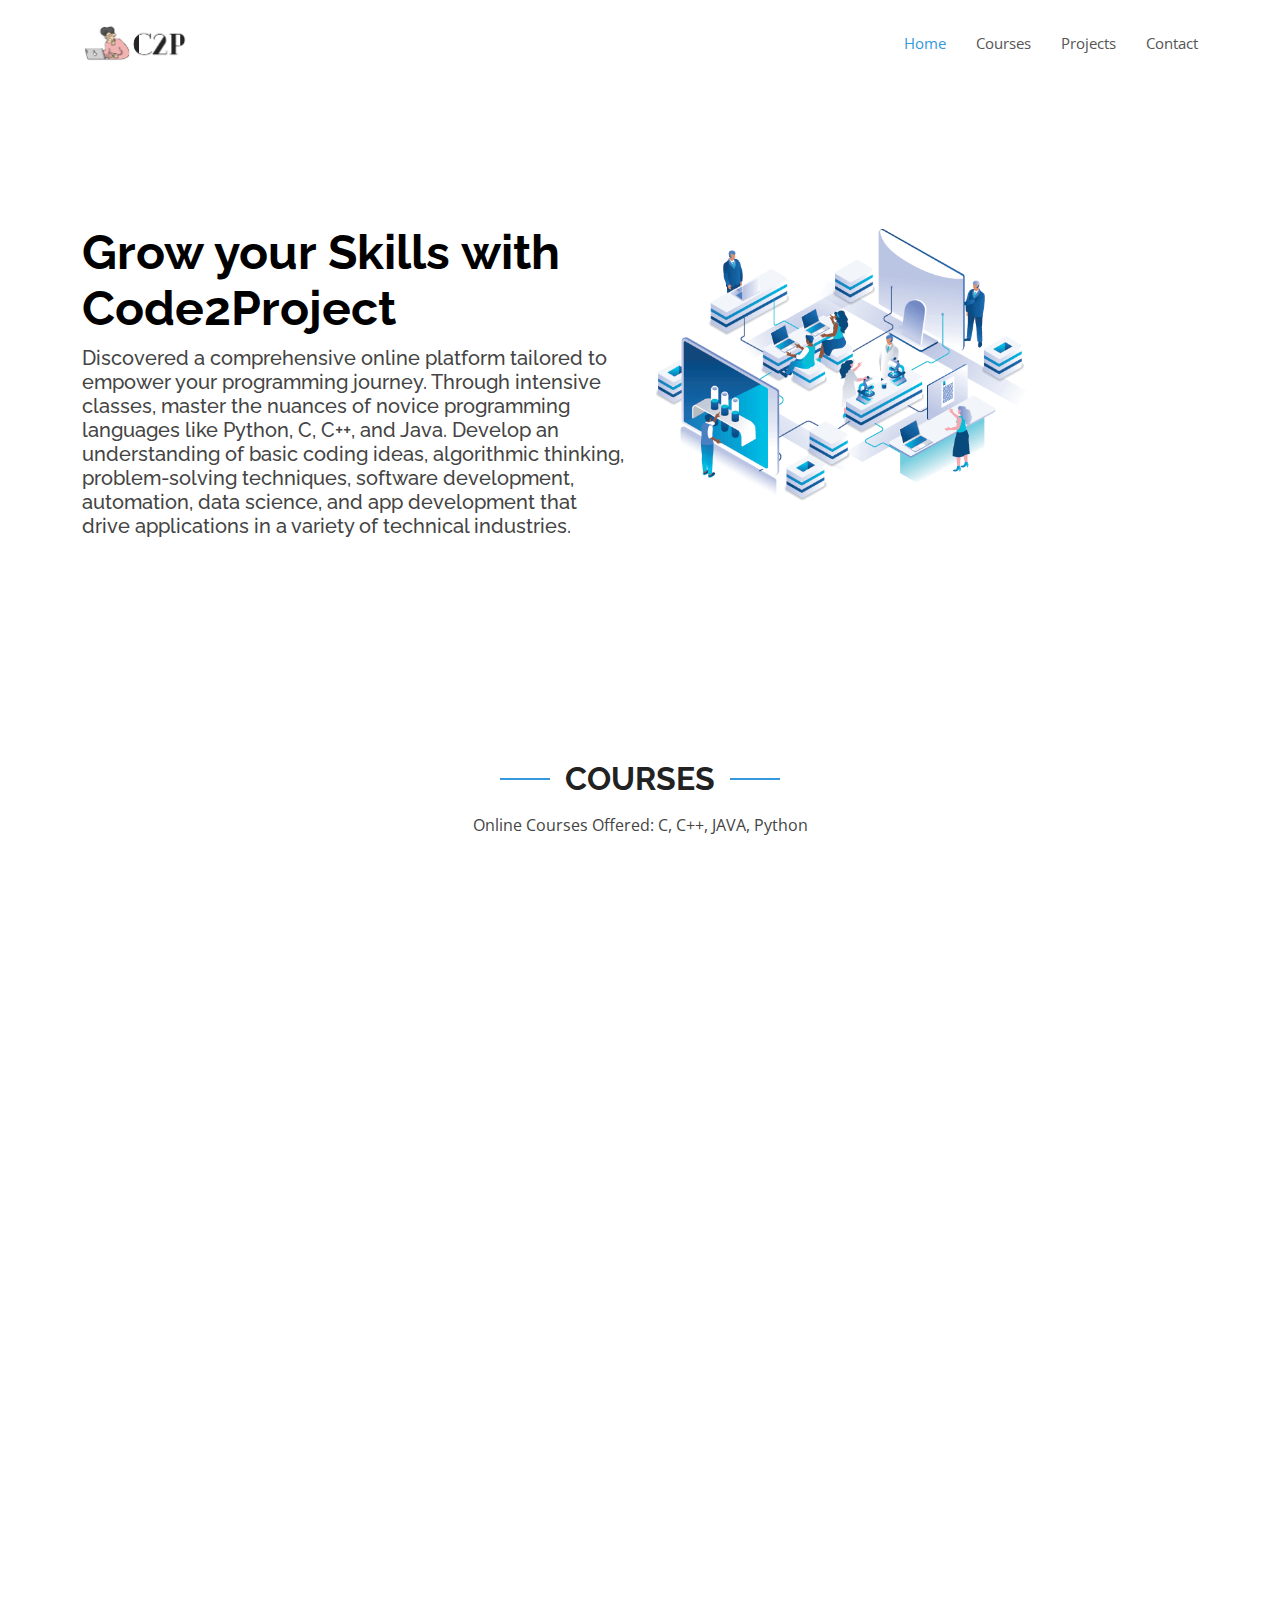
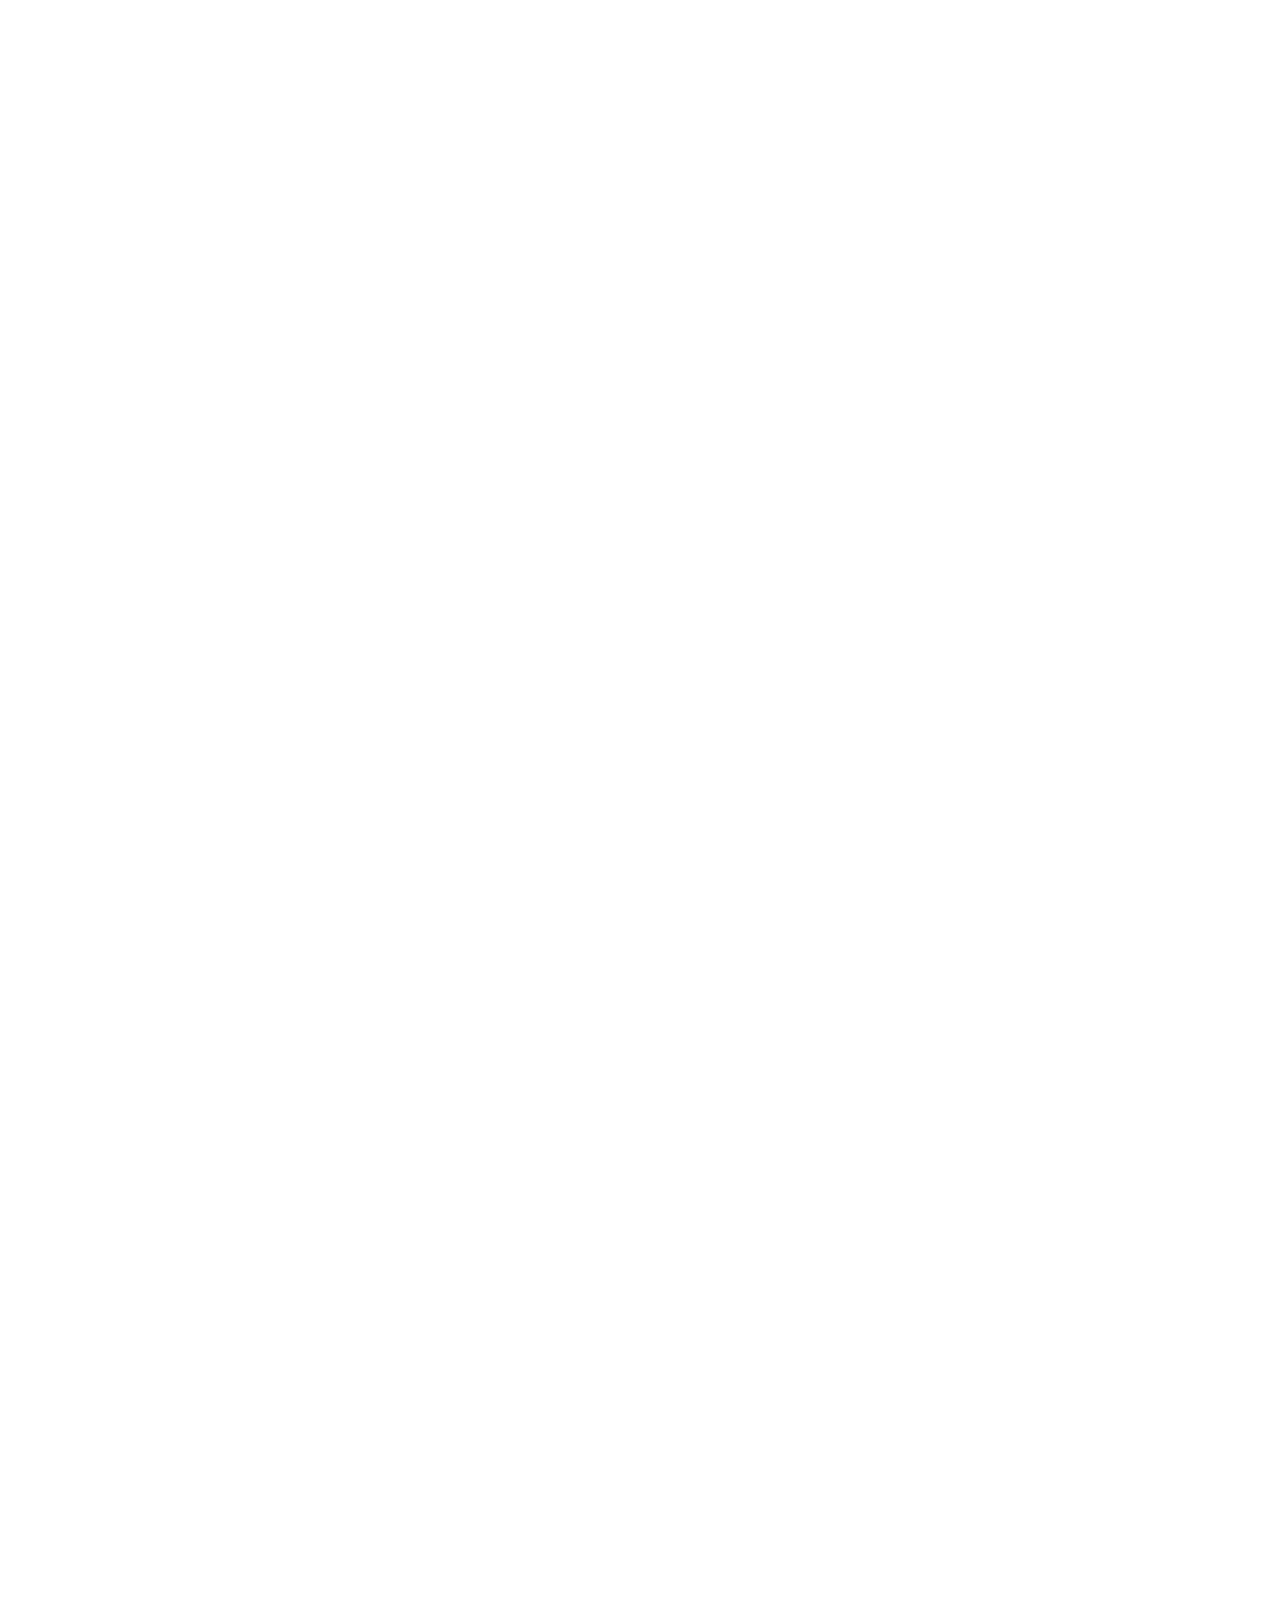
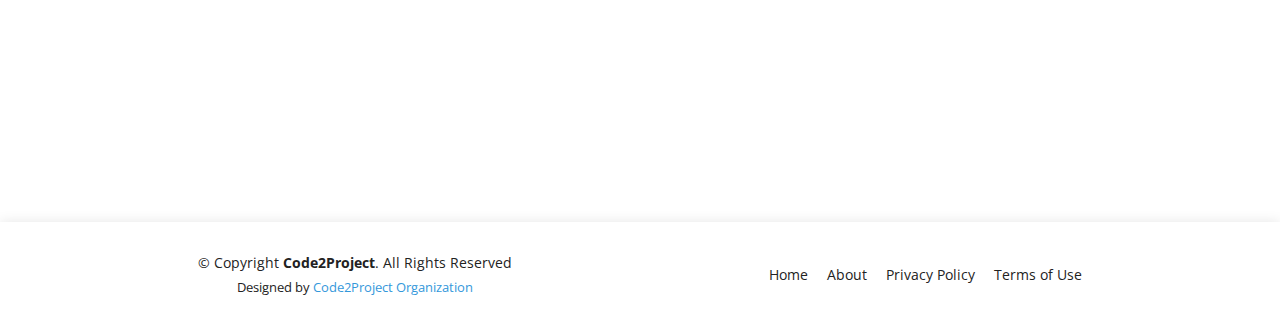
<file: index.html>
<!DOCTYPE html>
<html lang="en">

<head>
    <meta charset="utf-8">
    <meta content="width=device-width, initial-scale=1.0" name="viewport">

    <title>C2P Home</title>
    <meta content="" name="description">
    <meta content="" name="keywords">

    
    <link href="assets/img/fav1.png" rel="icon">
    <link href="assets/img/fav1.png" rel="apple-touch-icon">

    
    <link
        href="https://fonts.googleapis.com/css?family=Open+Sans:300,300i,400,400i,600,600i,700,700i|Raleway:300,300i,400,400i,500,500i,600,600i,700,700i|Poppins:300,300i,400,400i,500,500i,600,600i,700,700i"
        rel="stylesheet">

   
    <link href="assets/vendor/aos/aos.css" rel="stylesheet">
    <link href="assets/vendor/bootstrap/css/bootstrap.min.css" rel="stylesheet">
    <link href="assets/vendor/bootstrap-icons/bootstrap-icons.css" rel="stylesheet">
    <link href="assets/vendor/boxicons/css/boxicons.min.css" rel="stylesheet">
    <link href="assets/vendor/glightbox/css/glightbox.min.css" rel="stylesheet">
    <link href="assets/vendor/remixicon/remixicon.css" rel="stylesheet">
    <link href="assets/vendor/swiper/swiper-bundle.min.css" rel="stylesheet">

    
    <link href="./assets/css/style.css" rel="stylesheet">

    <style>
        .img-fluid {
            height: 280px;
        }

        .imgp {
            height: 40px;
            width: 40px;
            border-radius: 50px;
            margin-left: 20px;
        }

    </style>
</head>

<body>
    
    <header id="header" class="fixed-top d-flex align-items-center">
        <div class="container d-flex align-items-center justify-content-between">

            <div class="logo">
                <img src="./assets/img/logo.png" alt="this is the image">
            </div>

            <nav id="navbar" class="navbar">
                <ul>
                    <li><a class="nav-link scrollto active" href="#hero">Home</a></li>
                    <!-- <li><a class="nav-link scrollto" href="#about">About</a></li> -->
                    <li><a class="nav-link scrollto" href="#services">Courses</a></li>
                    <li><a class="nav-link scrollto " href="#portfolio">Projects</a></li>
                    <!-- <li><a class="nav-link scrollto" href="#faq">FAQs</a></li> -->
                    <li><a class="nav-link scrollto" href="#contact">Contact</a></li>
                    <!-- <li><a class="getstarted scrollto" href="" target="_blank">Sign Up</a></li> -->
                </ul>
                <i class="bi bi-list mobile-nav-toggle"></i>
            </nav><!-- .navbar -->

        </div>
    </header><!-- End Header -->

    
    <section id="hero" class="d-flex align-items-center">

        <div class="container">
            <div class="row">
                <div class="col-lg-6 pt-5 pt-lg-0 order-2 order-lg-1 d-flex flex-column justify-content-center">
                    <h1 data-aos="fade-up">Grow your Skills with Code2Project</h1>
                    <h5 data-aos="fade-up" data-aos-delay="400">Discovered a comprehensive online platform tailored to empower your programming journey. Through intensive classes, master the nuances of novice programming languages like Python, C, C++, and Java. Develop an understanding of basic coding ideas, algorithmic thinking, problem-solving techniques, software development, automation, data science, and app development that drive applications in a variety of technical industries. </h5>
                    <!-- <div data-aos="fade-up" data-aos-delay="800">
                        <a href="#about" class="btn-get-started scrollto">Sign Up</a>
                    </div> -->
                </div>
                <div class="col-lg-6 order-1 order-lg-2 hero-img" data-aos="fade-left" data-aos-delay="200">
                    <img src="assets/img/hero-img.png" class="img-fluid animated" alt="">
                </div>
            </div>
        </div>
    </section>

    <main id="main">
      

        
        <section id="services" class="services">
            <div class="container">

                <div class="section-title" data-aos="fade-up">
                    <h2>Courses</h2>
                    <p>Online Courses Offered:  C, C++, JAVA, Python</p>
                </div>

                
            </div>
        </section>

        
        <section id="more-services" class="more-services">
            <div class="container">

                <div class="row">
                    <div class="col-md-6 d-flex align-items-stretch">
                        <div class="card" style='background-image: url("assets/img/banner4.jpg");' data-aos="fade-up"
                            data-aos-delay="100">
                            <div class="card-body">
                                <h5 class="card-title"><a href="">C Programming</a></h5>
                                <p class="card-text">Explore the fundamentals and power of C programming in this comprehensive course..</p>
                                <div class="read-more"><a href="./Ccourse-details.html"><i class="bi bi-arrow-right"></i> Enroll Here</a></div>
                            </div>
                        </div>
                    </div>
                    <div class="col-md-6 d-flex align-items-stretch mt-4 mt-md-0">
                        <div class="card" style='background-image: url("assets/img/banner3.jpg");' data-aos="fade-up"
                            data-aos-delay="200">
                            <div class="card-body">
                                <h5 class="card-title"><a href="">C++ Programming</a></h5>
                                <p class="card-text">Explore the fundamentals and power of C++ programming in this comprehensive course.</p>
                                <div class="read-more"><a href="./C++-course-details.html"><i class="bi bi-arrow-right"></i> Enroll Here</a></div>
                            </div>
                        </div>

                    </div>
                    <div class="col-md-6 d-flex align-items-stretch mt-4">
                        <div class="card" style='background-image: url("assets/img/banner2.jpg");' data-aos="fade-up"
                            data-aos-delay="100">
                            <div class="card-body">
                                <h5 class="card-title"><a href="">Java Programming</a></h5>
                                <p class="card-text">Explore the fundamentals and power of Java programming in this comprehensive course.</p>
                                <div class="read-more"><a href="./Java-course-details.html"><i class="bi bi-arrow-right"></i> Enroll Here</a></div>
                            </div>
                        </div>
                    </div>
                    <div class="col-md-6 d-flex align-items-stretch mt-4">
                        <div class="card" style='background-image: url("assets/img/banner0.jpg");' data-aos="fade-up"
                            data-aos-delay="200">
                            <div class="card-body">
                                <h5 class="card-title"><a href="">Python Programming</a></h5>
                                <p class="card-text">Explore the fundamentals and power of Python programming in this comprehensive course.</p>
                                <div class="read-more"><a href="./Python-course-details.html"><i class="bi bi-arrow-right"></i> Enroll Here</a></div>
                            </div>
                        </div>
                    </div>
                </div>

            </div>
        </section>



       

        
        <section id="portfolio" class="portfolio">
            <div class="container">

                <div class="section-title" data-aos="fade-up">
                    <h2>Projects</h2>
                    <p>Immerse yourself in hands-on projects that challenge your skills and expand your problem-solving abilities.</p>
                </div>

                <div class="row" data-aos="fade-up" data-aos-delay="200">
                    <div class="col-lg-12 d-flex justify-content-center">
                        <ul id="portfolio-flters">
                            <li data-filter="*" class="filter-active">All</li>
                            <li data-filter=".filter-app">C/C++</li>
                            <li data-filter=".filter-card">Java</li>
                            <li data-filter=".filter-web">Python</li>
                        </ul>
                    </div>
                </div>

                <div class="row portfolio-container" data-aos="fade-up" data-aos-delay="400">

                    <div class="col-lg-4 col-md-6 portfolio-item filter-app">
                        <div class="portfolio-wrap">
                            <img src="assets/img/c++1.jpg" class="img-fluid" alt="">
                            <div class="portfolio-info">
                                <h4>Project 1</h4>
                                <p>Project</p>
                                <div class="portfolio-links">
                                    <a href="assets/img/c++1.jpg" data-gallery="portfolioGallery"
                                        class="portfolio-lightbox" title="Project 1"><i class="bx bx-plus"></i></a>
                                    <a href="./Error_404/Error_404/demo/ufo404/livesoon.html" title="More Details"><i class="bx bx-link"></i></a>
                                </div>
                            </div>
                        </div>
                    </div>

                    <div class="col-lg-4 col-md-6 portfolio-item filter-web">
                        <div class="portfolio-wrap">
                            <img src="assets/img/python1.jpg" class="img-fluid" alt="">
                            <div class="portfolio-info">
                                <h4>Project 3</h4>
                                <p>Project</p>
                                <div class="portfolio-links">
                                    <a href="assets/img/python1.jpg" data-gallery="portfolioGallery"
                                        class="portfolio-lightbox" title="Project 3"><i class="bx bx-plus"></i></a>
                                    <a href="./Error_404/Error_404/demo/ufo404/livesoon.html" title="More Details"><i class="bx bx-link"></i></a>
                                </div>
                            </div>
                        </div>
                    </div>

                    <div class="col-lg-4 col-md-6 portfolio-item filter-app">
                        <div class="portfolio-wrap">
                            <img src="assets/img/c++2.jpg" class="img-fluid" alt="">
                            <div class="portfolio-info">
                                <h4>Project 2</h4>
                                <p>Project</p>
                                <div class="portfolio-links">
                                    <a href="assets/img/c++2.jpg" data-gallery="portfolioGallery"
                                        class="portfolio-lightbox" title="Project 2"><i class="bx bx-plus"></i></a>
                                    <a href="./Error_404/Error_404/demo/ufo404/livesoon.html" title="More Details"><i class="bx bx-link"></i></a>
                                </div>
                            </div>
                        </div>
                    </div>

                    <div class="col-lg-4 col-md-6 portfolio-item filter-card">
                        <div class="portfolio-wrap">
                            <img src="assets/img/java1.jpg" class="img-fluid" alt="">
                            <div class="portfolio-info">
                                <h4>Project 2</h4>
                                <p>Project</p>
                                <div class="portfolio-links">
                                    <a href="assets/img/java1.jpg" data-gallery="portfolioGallery"
                                        class="portfolio-lightbox" title="Project 2"><i class="bx bx-plus"></i></a>
                                    <a href="./Error_404/Error_404/demo/ufo404/livesoon.html" title="More Details"><i class="bx bx-link"></i></a>
                                </div>
                            </div>
                        </div>
                    </div>

                    <div class="col-lg-4 col-md-6 portfolio-item filter-web">
                        <div class="portfolio-wrap">
                            <img src="assets/img/python2.jpg" class="img-fluid" alt="">
                            <div class="portfolio-info">
                                <h4>Project 2</h4>
                                <p>Project</p>
                                <div class="portfolio-links">
                                    <a href="assets/img/python2.jpg" data-gallery="portfolioGallery"
                                        class="portfolio-lightbox" title="Project 2"><i class="bx bx-plus"></i></a>
                                    <a href="./Error_404/Error_404/demo/ufo404/livesoon.html" title="More Details"><i class="bx bx-link"></i></a>
                                </div>
                            </div>
                        </div>
                    </div>

                    <div class="col-lg-4 col-md-6 portfolio-item filter-app">
                        <div class="portfolio-wrap">
                            <img src="assets/img/c++3.jpg" class="img-fluid" alt="">
                            <div class="portfolio-info">
                                <h4>Project 3</h4>
                                <p>Project</p>
                                <div class="portfolio-links">
                                    <a href="assets/img/c++3.jpg" data-gallery="portfolioGallery"
                                        class="portfolio-lightbox" title="Project 3"><i class="bx bx-plus"></i></a>
                                    <a href="./Error_404/Error_404/demo/ufo404/livesoon.html" title="More Details"><i class="bx bx-link"></i></a>
                                </div>
                            </div>
                        </div>
                    </div>

                    <div class="col-lg-4 col-md-6 portfolio-item filter-card">
                        <div class="portfolio-wrap">
                            <img src="assets/img/java2.jpg" class="img-fluid" alt="">
                            <div class="portfolio-info">
                                <h4>Project 1</h4>
                                <p>Project</p>
                                <div class="portfolio-links">
                                    <a href="assets/img/java2.jpg" data-gallery="portfolioGallery"
                                        class="portfolio-lightbox" title="Project 1"><i class="bx bx-plus"></i></a>
                                    <a href="./Error_404/Error_404/demo/ufo404/livesoon.html" title="More Details"><i class="bx bx-link"></i></a>
                                </div>
                            </div>
                        </div>
                    </div>

                    <div class="col-lg-4 col-md-6 portfolio-item filter-card">
                        <div class="portfolio-wrap">
                            <img src="assets/img/java3.jpg" class="img-fluid" alt="">
                            <div class="portfolio-info">
                                <h4>Project 3</h4>
                                <p>Project</p>
                                <div class="portfolio-links">
                                    <a href="assets/img/java3.jpg" data-gallery="portfolioGallery"
                                        class="portfolio-lightbox" title="Project 3"><i class="bx bx-plus"></i></a>
                                    <a href="./Error_404/Error_404/demo/ufo404/livesoon.html" title="More Details"><i class="bx bx-link"></i></a>
                                </div>
                            </div>
                        </div>
                    </div>

                    <div class="col-lg-4 col-md-6 portfolio-item filter-web">
                        <div class="portfolio-wrap">
                            <img src="assets/img/python3.jpg" class="img-fluid" alt="">
                            <div class="portfolio-info">
                                <h4>Project 3</h4>
                                <p>Project</p>
                                <div class="portfolio-links">
                                    <a href="assets/img/python3.jpg" data-gallery="portfolioGallery"
                                        class="portfolio-lightbox" title="Project 3"><i class="bx bx-plus"></i></a>
                                    <a href="./Error_404/Error_404/demo/ufo404/livesoon.html" title="More Details"><i class="bx bx-link"></i></a>
                                </div>
                            </div>
                        </div>
                    </div>

                </div>

            </div>
        </section>

       
       

        
        <section id="contact" class="contact">
            <div class="container">

                <div class="section-title" data-aos="fade-up">
                    <h2>Contact Us</h2>
                </div>

                <div class="row">

                    <div class="col-lg-4 col-md-6" data-aos="fade-up" data-aos-delay="100">
                        <div class="contact-about">
                            <img src="./assets/img/logo.png" alt="this is the image">
                            <p>For any inquiries or assistance, feel free to get in touch with us at Code2Project. Our dedicated support team is here to help you with any questions you might have about courses, coding, projects, or programming-related matters. Contact us through the provided channels.</p>
                            <div class="social-links">
                                <a href="#" class="twitter"><i class="bi bi-twitter"></i></a>
                                <a href="https://www.facebook.com/profile.php?id=61550345951529&mibextid=ZbWKwL" target = "_blank" class="facebook"><i class="bi bi-facebook"></i></a>
                                <a href="https://www.instagram.com/code2project/" target = "_blank" class="instagram"><i class="bi bi-instagram"></i></a>
                                <a href="#" class="linkedin"><i class="bi bi-linkedin"></i></a>
                            </div>
                        </div>
                    </div>

                    <div class="col-lg-3 col-md-6 mt-4 mt-md-0" data-aos="fade-up" data-aos-delay="200">
                        <div class="info">
                            <div>
                                <i class="ri-map-pin-line"></i>
                                <p>Kolkata<br>West Bengal, IN 700156</p>
                            </div>

                            <div>
                                <i class="ri-mail-send-line"></i>
                                <p>code2project2023@gmail.com</p>
                            </div>

                            <div>
                                <i class="ri-phone-line"></i>
                                <p>+91-6289087403</p>
                            </div>

                        </div>
                    </div>

                    <div class="col-lg-5 col-md-12" data-aos="fade-up" data-aos-delay="300">
                        <!-- <div  class="text-center"><a href="" target="_blank"><button>Send Message</button></a></div> -->
                        <iframe src="https://docs.google.com/forms/d/e/1FAIpQLScld76VQ5oKRukOnuzfOMSdIkS1riZ9gu9c0v0yeeOqp9YhuA/viewform?embedded=true" width="550" height="300" frameborder="0" marginheight="0" marginwidth="0">Loading…</iframe>
                        
                    </div>

                </div>

            </div>
        </section>

    </main><!-- End #main -->

    <!-- ======= Footer ======= -->
    <footer id="footer">
        <div class="container">
            <div class="row d-flex align-items-center">
                <div class="col-lg-6 text-lg-left text-center">
                    <div class="copyright">
                        &copy; Copyright <strong>Code2Project</strong>. All Rights Reserved
                    </div>
                    <div class="credits">
                        Designed by <a href="">Code2Project Organization</a>
                    </div>
                </div>
                <div class="col-lg-6">
                    <nav class="footer-links text-lg-right text-center pt-2 pt-lg-0">
                        <a href="#intro" class="scrollto">Home</a>
                        <a href="#about" class="scrollto">About</a>
                        <a href="#">Privacy Policy</a>
                        <a href="#">Terms of Use</a>
                    </nav>
                </div>
            </div>
        </div>
    </footer><!-- End Footer -->

    <a href="#" class="back-to-top d-flex align-items-center justify-content-center"><i
            class="bi bi-arrow-up-short"></i></a>

    <!-- Vendor JS Files -->
    <script src="assets/vendor/purecounter/purecounter_vanilla.js"></script>
    <script src="assets/vendor/aos/aos.js"></script>
    <script src="assets/vendor/bootstrap/js/bootstrap.bundle.min.js"></script>
    <script src="assets/vendor/glightbox/js/glightbox.min.js"></script>
    <script src="assets/vendor/isotope-layout/isotope.pkgd.min.js"></script>
    <script src="assets/vendor/swiper/swiper-bundle.min.js"></script>
    <script src="assets/vendor/php-email-form/validate.js"></script>

    <!-- Template Main JS File -->
    <script src="assets/js/main.js"></script>

</body>

</html>
</file>
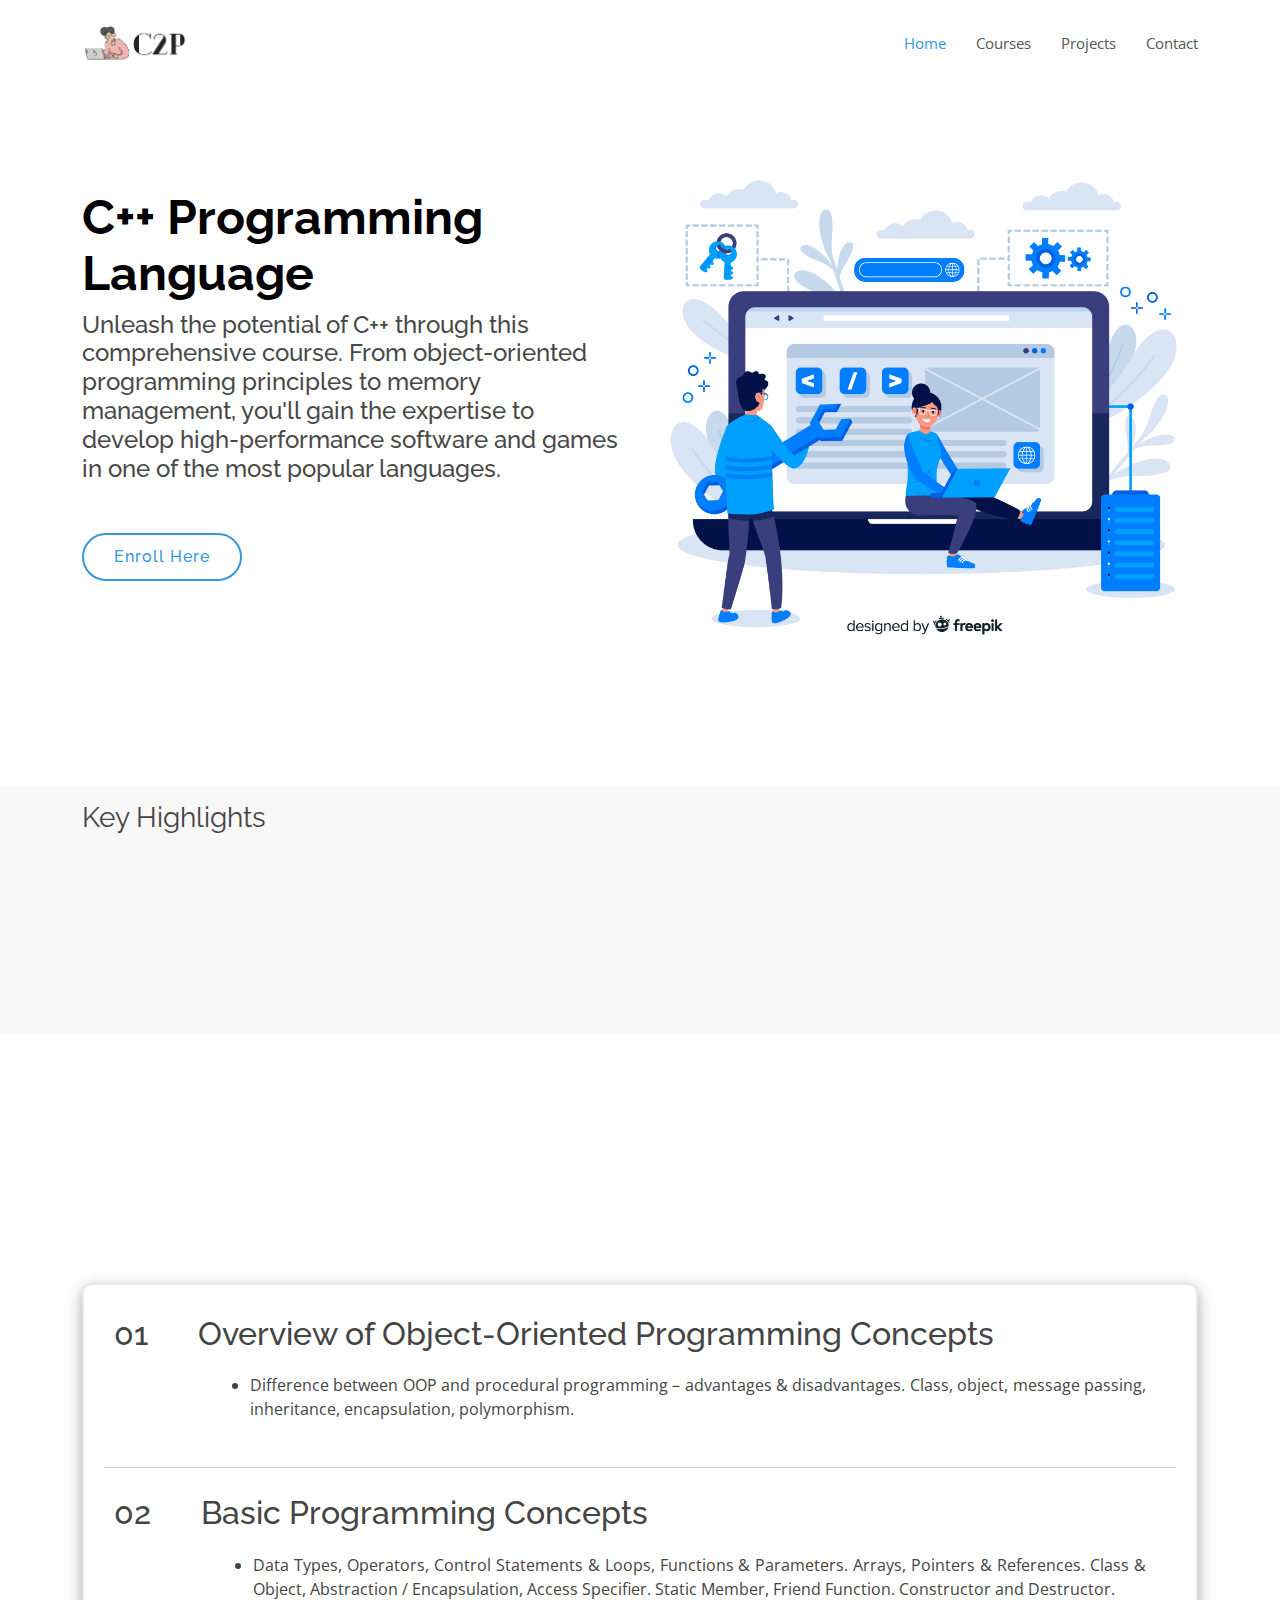
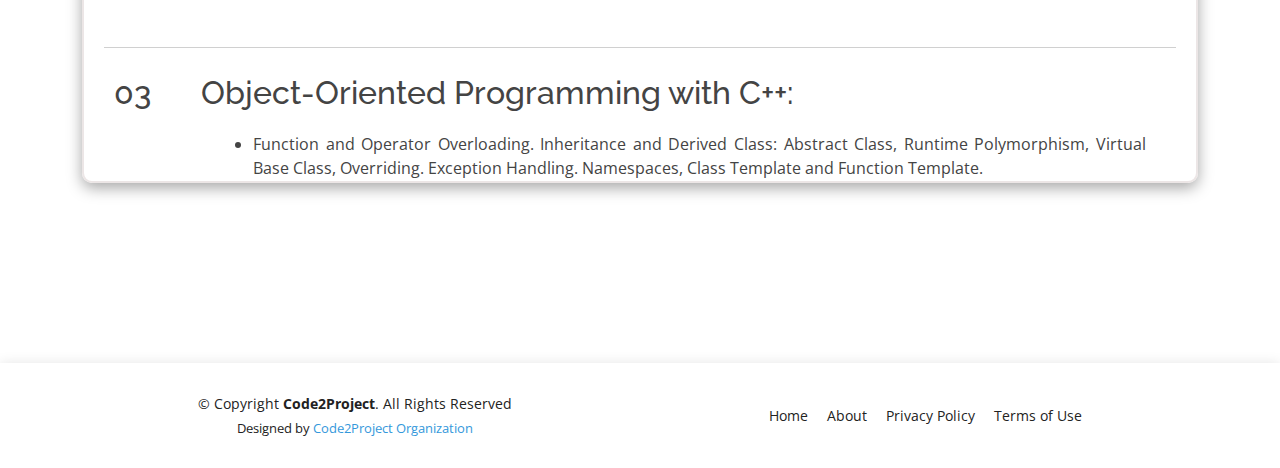
<file: C++-course-details.html>
<!DOCTYPE html>
<html lang="en">

<head>
  <meta charset="utf-8">
  <meta content="width=device-width, initial-scale=1.0" name="viewport">

  <title>C2P C++ Course</title>
  <meta content="" name="description">
  <meta content="" name="keywords">

  <!-- Favicons -->
  <link href="assets/img/fav1.png" rel="icon">
  <link href="assets/img/fav1.png" rel="apple-touch-icon">

  <!-- Google Fonts -->
  <link
    href="https://fonts.googleapis.com/css?family=Open+Sans:300,300i,400,400i,600,600i,700,700i|Raleway:300,300i,400,400i,500,500i,600,600i,700,700i|Poppins:300,300i,400,400i,500,500i,600,600i,700,700i"
    rel="stylesheet">

  <!-- Vendor CSS Files -->
  <link href="assets/vendor/aos/aos.css" rel="stylesheet">
  <link href="assets/vendor/bootstrap/css/bootstrap.min.css" rel="stylesheet">
  <link href="assets/vendor/bootstrap-icons/bootstrap-icons.css" rel="stylesheet">
  <link href="assets/vendor/boxicons/css/boxicons.min.css" rel="stylesheet">
  <link href="assets/vendor/glightbox/css/glightbox.min.css" rel="stylesheet">
  <link href="assets/vendor/remixicon/remixicon.css" rel="stylesheet">
  <link href="assets/vendor/swiper/swiper-bundle.min.css" rel="stylesheet">

  <!-- Template Main CSS File -->
  <link href="assets/css/style.css" rel="stylesheet">
  <link href="assets/css/course.css" rel="stylesheet">
</head>

<body>

  <!-- ======= Header ======= -->
  <header id="header" class="fixed-top d-flex align-items-center">
    <div class="container d-flex align-items-center justify-content-between">

      <div class="logo">
        <img src="./assets/img/logo.png" alt="this is the image">
      </div>

      <nav id="navbar" class="navbar">
        <ul>
          <li><a class="nav-link scrollto active" href="./index.html">Home</a></li>
          <!-- <li><a class="nav-link scrollto" href="#about">About</a></li> -->
          <li><a class="nav-link scrollto" href="./index.html">Courses</a></li>
          <li><a class="nav-link scrollto " href="./index.html">Projects</a></li>
          <!-- <li><a class="nav-link scrollto" href="#faq">FAQs</a></li> -->
          <li><a class="nav-link scrollto" href="./index.html">Contact</a></li>
          <!-- <li><a class="getstarted scrollto" href="#about">Sign Up</a></li> -->
        </ul>
        <i class="bi bi-list mobile-nav-toggle"></i>
      </nav><!-- .navbar -->

    </div>
  </header><!-- End Header -->
  <!-- ======= Hero Section ======= -->
  <section id="hero" class="d-flex align-items-center">

    <div class="container">
      <div class="row">
        <div class="col-lg-6 pt-5 pt-lg-0 order-2 order-lg-1 d-flex flex-column justify-content-center">
          <h1 data-aos="fade-up">C++ Programming Language</h1>
          <h2 data-aos="fade-up" data-aos-delay="400">Unleash the potential of C++ through this comprehensive course. From object-oriented programming principles to memory management, you'll gain the expertise to develop high-performance software and games in one of the most popular languages.</h2>
          <div data-aos="fade-up" data-aos-delay="800">
            <a href="https://forms.gle/NNhaxTDc1m1ZUxoLA" class="btn-get-started scrollto" target="_blank">Enroll Here</a>
          </div>
        </div>
        <div class="col-lg-6 order-1 order-lg-2 hero-img" data-aos="fade-left" data-aos-delay="200">
          <img src="assets/img/innerpage1.jpg" class="img-fluid animated" alt="">
        </div>
      </div>
    </div>

  </section><!-- End Hero -->
  <main id="main">

    <!-- ======= Breadcrumbs Section ======= -->
    <section class="breadcrumbs">
      <div class="container">
        <h2>Key Highlights</h2>
        <br>
        <div class="d-flex justify-content-between align-items-center" data-aos="fade-up" data-aos-delay="150">
          <ul>
            <li><i class="ri-check-double-line"></i> Courses Offered: C, C++, JAVA, Python</li>
            <li><i class="ri-check-double-line"></i> Fees per course: Rs. 999/-</li>
            <li><i class="ri-check-double-line"></i> Commence of classes: From 15th September, 2023</li>
            <li><i class="ri-check-double-line"></i> Class: Two hours class per week will be conducted</li>
            <li><i class="ri-check-double-line"></i> All the classes will be conducted in online mode</li>
            <li><i class="ri-check-double-line"></i> Doubt assistance: Doubt clearing class will be arranged</li>

          </ul>
        </div>
      </div>
    </section><!-- End Breadcrumbs Section -->

    <!-- ======= Breadcrumbs Section ======= -->
    <!-- <section class="breadcrumbs">
      <div class="container">
        <h2>What you will learn</h2>
        <br>
        <div class="d-flex justify-content-between align-items-center">
          <div class="d-flex justify-content-between align-items-center" data-aos="fade-up" data-aos-delay="150">
            <ul>
              <li> Ullamco laboris nisi ut aliquip ex ea commodo consequat</li>
              <li> Duis aute irure dolor in reprehenderit in voluptate velit</li>
              <li> Ullamco laboris nisi ut aliquip ex ea commodo consequat</li>
              <li> Ullamco laboris nisi ut aliquip ex ea commodo consequat</li>
              <li> Ullamco laboris nisi ut aliquip ex ea commodo consequat</li>
              <li> Ullamco laboris nisi ut aliquip ex ea commodo consequat Lorem ipsum dolor sit, amet consectetur
                adipisicing elit. Voluptatem laborum dicta non odio! Earum modi repellat quia. Consequatur esse beatae
                at dolorum, hic, optio culpa tempore sapiente officiis nobis sunt!</li>
            </ul>
          </div>
        </div>
    </section>-->

    <!--End Breadcrumbs Section -->

    <!-- ======= Services Section ======= -->
    <section id="services" class="services">
      <div class="container">
        <div class="section-title" data-aos="fade-up">
          <h2>Course Content</h2>
          <div class="alert alert-danger" role="alert">
            <h5>Commence of classes: From 15th February, 2024 (All classes will be conducted in Online Mode)</h5>
            <p><i class="ri-error-warning-fill"></i> In case of any queries reach us via Call/WhatsApp on +91-6289087403
            </p>
          </div>
        </div>
        <div class="totalcontent">
          <div class="contentcourse">
            <h2>01</h2>
            <div class="contentpart">
              <h2>Overview of Object-Oriented Programming Concepts</h2>
              <ul>
                <li>Difference between OOP and procedural programming – advantages & disadvantages. Class, object, message passing, inheritance, encapsulation, polymorphism.</li>
              </ul>
            </div>
          </div>
          <hr>
          <div class="contentcourse">
            <h2>02</h2>
            <div class="contentpart">
              <h2>Basic Programming Concepts</h2>
              <ul>
                <li>Data Types, Operators, Control Statements & Loops, Functions & Parameters. Arrays, Pointers & References. Class & Object, Abstraction / Encapsulation, Access Specifier. Static Member, Friend Function. Constructor and Destructor.</li>
              </ul>
            </div>
          </div>
          <hr>
          <div class="contentcourse">
            <h2>03</h2>
            <div class="contentpart">
              <h2>Object-Oriented Programming with C++: </h2>
              <ul>
                <li> Function and Operator Overloading. Inheritance and Derived Class: Abstract Class, Runtime Polymorphism, Virtual Base Class, Overriding. Exception Handling. Namespaces, Class Template and Function Template.</li>
              </ul>
            </div>
          </div>
         
        </div>
      </div>
    </section><!-- End Services Section -->




    <section class="inner-page">
      <div class="container">

      </div>
    </section>

  </main><!-- End #main -->





  
  <!-- ======= Footer ======= -->
  <footer id="footer">
    <div class="container">
      <div class="row d-flex align-items-center">
        <div class="col-lg-6 text-lg-left text-center">
          <div class="copyright">
            &copy; Copyright <strong>Code2Project</strong>. All Rights Reserved
          </div>
          <div class="credits">
            Designed by <a href="">Code2Project Organization</a>
          </div>
        </div>
        <div class="col-lg-6">
          <nav class="footer-links text-lg-right text-center pt-2 pt-lg-0">
            <a href="#intro" class="scrollto">Home</a>
            <a href="#about" class="scrollto">About</a>
            <a href="#">Privacy Policy</a>
            <a href="#">Terms of Use</a>
          </nav>
        </div>
      </div>
    </div>
  </footer><!-- End Footer -->

  <a href="#" class="back-to-top d-flex align-items-center justify-content-center"><i
      class="bi bi-arrow-up-short"></i></a>

  <!-- Vendor JS Files -->
  <script src="assets/vendor/purecounter/purecounter_vanilla.js"></script>
  <script src="assets/vendor/aos/aos.js"></script>
  <script src="assets/vendor/bootstrap/js/bootstrap.bundle.min.js"></script>
  <script src="assets/vendor/glightbox/js/glightbox.min.js"></script>
  <script src="assets/vendor/isotope-layout/isotope.pkgd.min.js"></script>
  <script src="assets/vendor/swiper/swiper-bundle.min.js"></script>
  <script src="assets/vendor/php-email-form/validate.js"></script>

  <!-- Template Main JS File -->
  <script src="assets/js/main.js"></script>

</body>

</html>
</file>
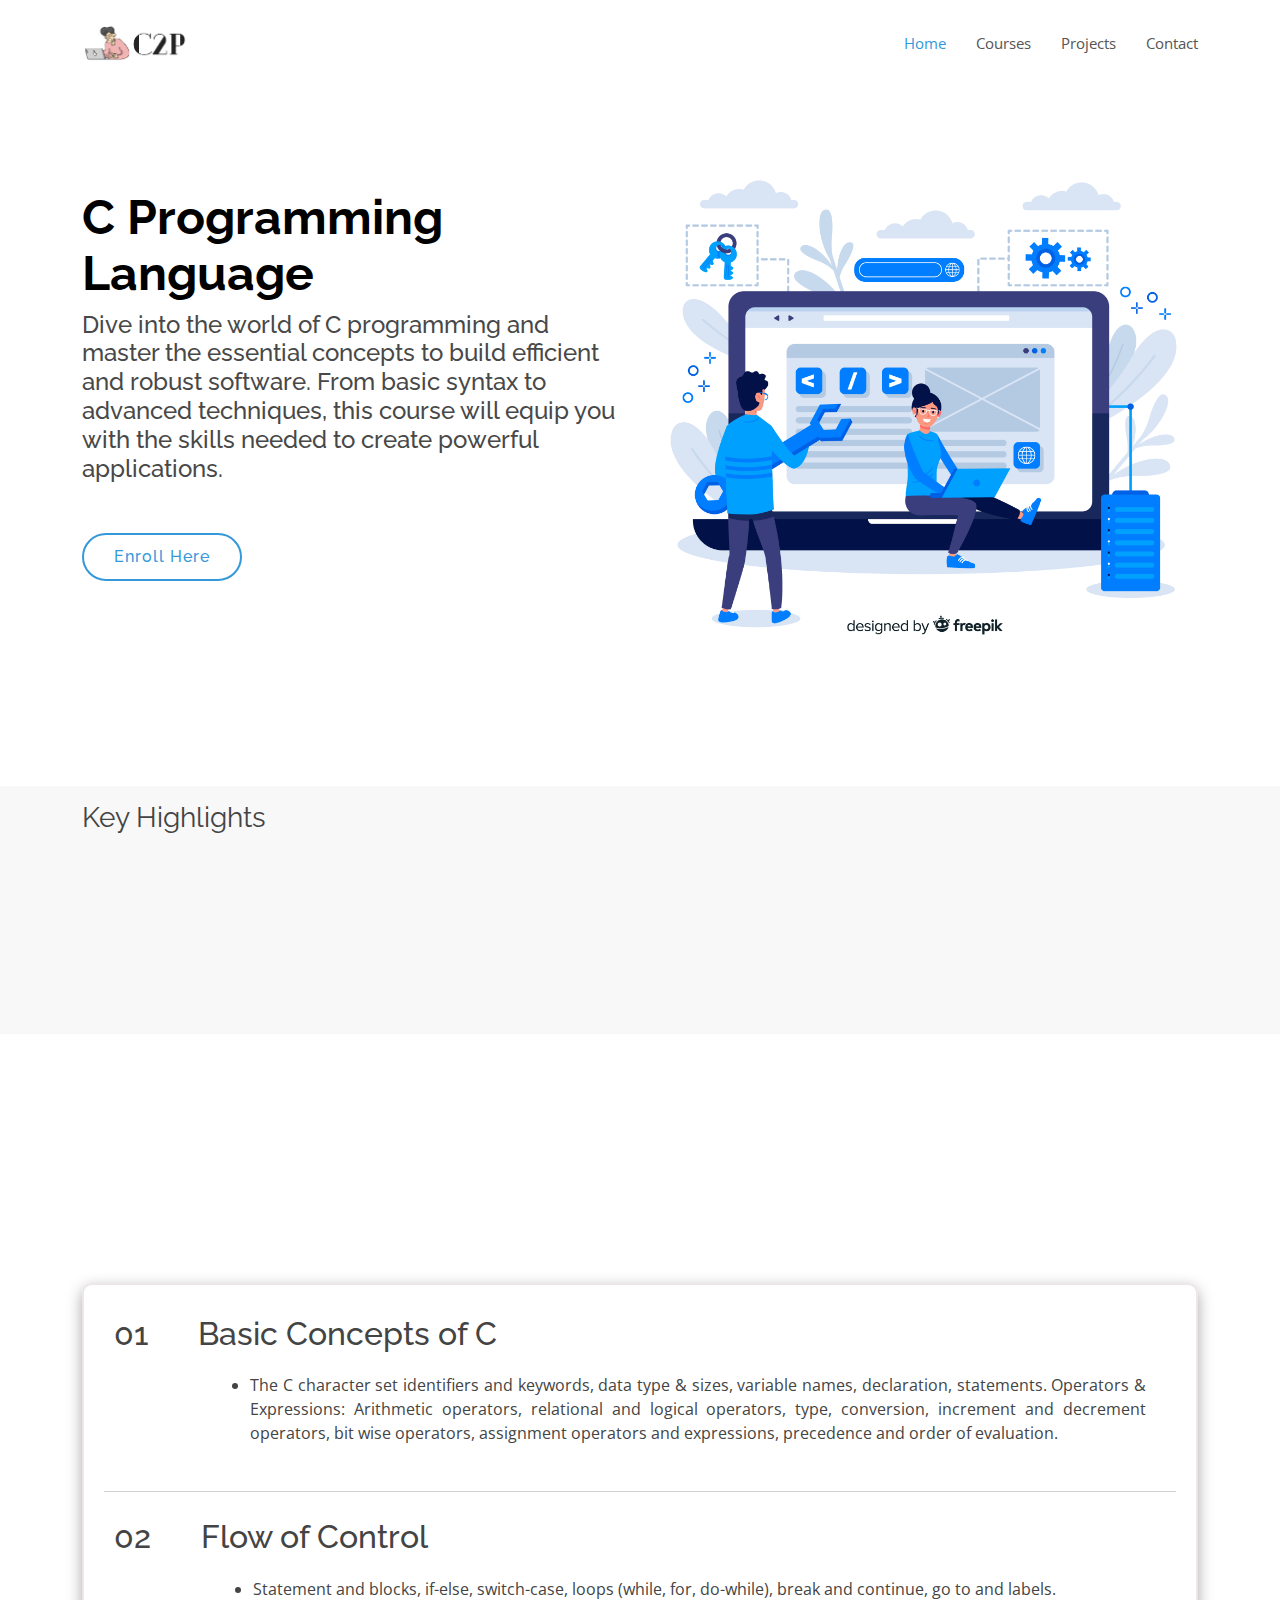
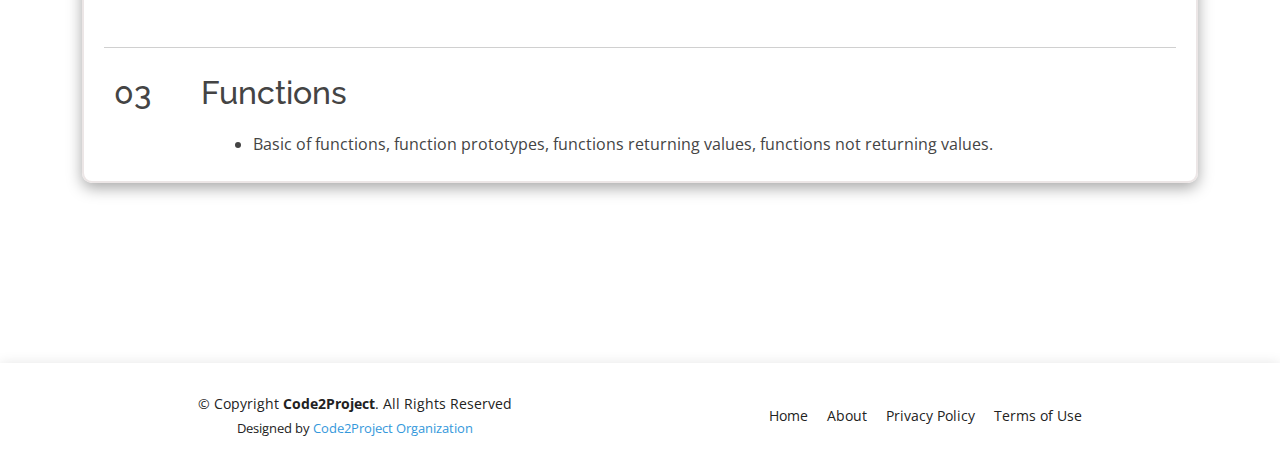
<file: Ccourse-details.html>
<!DOCTYPE html>
<html lang="en">

<head>
  <meta charset="utf-8">
  <meta content="width=device-width, initial-scale=1.0" name="viewport">

  <title>C2P C Course</title>
  <meta content="" name="description">
  <meta content="" name="keywords">

  <!-- Favicons -->
  <link href="assets/img/fav1.png" rel="icon">
  <link href="assets/img/fav1.png" rel="apple-touch-icon">

  <!-- Google Fonts -->
  <link
    href="https://fonts.googleapis.com/css?family=Open+Sans:300,300i,400,400i,600,600i,700,700i|Raleway:300,300i,400,400i,500,500i,600,600i,700,700i|Poppins:300,300i,400,400i,500,500i,600,600i,700,700i"
    rel="stylesheet">

  <!-- Vendor CSS Files -->
  <link href="assets/vendor/aos/aos.css" rel="stylesheet">
  <link href="assets/vendor/bootstrap/css/bootstrap.min.css" rel="stylesheet">
  <link href="assets/vendor/bootstrap-icons/bootstrap-icons.css" rel="stylesheet">
  <link href="assets/vendor/boxicons/css/boxicons.min.css" rel="stylesheet">
  <link href="assets/vendor/glightbox/css/glightbox.min.css" rel="stylesheet">
  <link href="assets/vendor/remixicon/remixicon.css" rel="stylesheet">
  <link href="assets/vendor/swiper/swiper-bundle.min.css" rel="stylesheet">

  <!-- Template Main CSS File -->
  <link href="assets/css/style.css" rel="stylesheet">
  <link href="assets/css/course.css" rel="stylesheet">
</head>

<body>

  <!-- ======= Header ======= -->
  <header id="header" class="fixed-top d-flex align-items-center">
    <div class="container d-flex align-items-center justify-content-between">

      <div class="logo">
        <img src="./assets/img/logo.png" alt="this is the image">
      </div>

      <nav id="navbar" class="navbar">
        <ul>
          <li><a class="nav-link scrollto active" href="./index.html">Home</a></li>
          <!-- <li><a class="nav-link scrollto" href="#about">About</a></li> -->
          <li><a class="nav-link scrollto" href="./index.html">Courses</a></li>
          <li><a class="nav-link scrollto " href="./index.html">Projects</a></li>
          <!-- <li><a class="nav-link scrollto" href="#faq">FAQs</a></li> -->
          <li><a class="nav-link scrollto" href="./index.html">Contact</a></li>
          <!-- <li><a class="getstarted scrollto" href="#about">Sign Up</a></li> -->
        </ul>
        <i class="bi bi-list mobile-nav-toggle"></i>
      </nav><!-- .navbar -->

    </div>
  </header><!-- End Header -->
  <!-- ======= Hero Section ======= -->
  <section id="hero" class="d-flex align-items-center">

    <div class="container">
      <div class="row">
        <div class="col-lg-6 pt-5 pt-lg-0 order-2 order-lg-1 d-flex flex-column justify-content-center">
          <h1 data-aos="fade-up">C Programming Language</h1>
          <h2 data-aos="fade-up" data-aos-delay="400">Dive into the world of C programming and master the essential concepts to build efficient and robust software. From basic syntax to advanced techniques, this course will equip you with the skills needed to create powerful applications.</h2>
          <div data-aos="fade-up" data-aos-delay="800">
            <a href="https://forms.gle/NNhaxTDc1m1ZUxoLA" class="btn-get-started scrollto" target="_blank">Enroll Here</a>
          </div>
        </div>
        <div class="col-lg-6 order-1 order-lg-2 hero-img" data-aos="fade-left" data-aos-delay="200">
          <img src="assets/img/innerpage1.jpg" class="img-fluid animated" alt="">
        </div>
      </div>
    </div>

  </section><!-- End Hero -->
  <main id="main">

    <!-- ======= Breadcrumbs Section ======= -->
    <section class="breadcrumbs">
      <div class="container">
        <h2>Key Highlights</h2>
        <br>
        <div class="d-flex justify-content-between align-items-center" data-aos="fade-up" data-aos-delay="150">
          <ul>
            <li><i class="ri-check-double-line"></i> Courses Offered: C, C++, JAVA, Python</li>
            <li><i class="ri-check-double-line"></i> Fees per course: Rs. 999/-</li>
            <li><i class="ri-check-double-line"></i> Commence of classes: From 15th September, 2023</li>
            <li><i class="ri-check-double-line"></i> Class: Two hours class per week will be conducted</li>
            <li><i class="ri-check-double-line"></i> All the classes will be conducted in online mode</li>
            <li><i class="ri-check-double-line"></i> Doubt assistance: Doubt clearing class will be arranged</li>

          </ul>
        </div>
      </div>
    </section><!-- End Breadcrumbs Section -->

    <!-- ======= Breadcrumbs Section ======= -->
    <!-- <section class="breadcrumbs">
      <div class="container">
        <h2>What you will learn</h2>
        <br>
        <div class="d-flex justify-content-between align-items-center">
          <div class="d-flex justify-content-between align-items-center" data-aos="fade-up" data-aos-delay="150">
            <ul>
              <li> Ullamco laboris nisi ut aliquip ex ea commodo consequat</li>
              <li> Duis aute irure dolor in reprehenderit in voluptate velit</li>
              <li> Ullamco laboris nisi ut aliquip ex ea commodo consequat</li>
              <li> Ullamco laboris nisi ut aliquip ex ea commodo consequat</li>
              <li> Ullamco laboris nisi ut aliquip ex ea commodo consequat</li>
              <li> Ullamco laboris nisi ut aliquip ex ea commodo consequat Lorem ipsum dolor sit, amet consectetur
                adipisicing elit. Voluptatem laborum dicta non odio! Earum modi repellat quia. Consequatur esse beatae
                at dolorum, hic, optio culpa tempore sapiente officiis nobis sunt!</li>
            </ul>
          </div>
        </div>
    </section>-->

    <!--End Breadcrumbs Section -->

    <!-- ======= Services Section ======= -->
    <section id="services" class="services">
      <div class="container">
        <div class="section-title" data-aos="fade-up">
          <h2>Course Content</h2>
          <div class="alert alert-danger" role="alert">
            <h5>Commence of classes: From 15th February, 2024 (All classes will be conducted in Online Mode)</h5>
            <p><i class="ri-error-warning-fill"></i> In case of any queries reach us via Call/WhatsApp on +91-6289087403
            </p>
          </div>
        </div>
        <div class="totalcontent">
          <div class="contentcourse">
            <h2>01</h2>
            <div class="contentpart">
              <h2>Basic Concepts of C</h2>
              <ul>
                <li>The C character set identifiers and keywords, data type & sizes, variable names, declaration,
                  statements. Operators & Expressions: Arithmetic operators, relational and logical operators, type,
                  conversion, increment and decrement operators, bit wise operators, assignment operators and
                  expressions, precedence and order of evaluation. </li>
              </ul>
            </div>
          </div>
          <hr>
          <div class="contentcourse">
            <h2>02</h2>
            <div class="contentpart">
              <h2>Flow of Control</h2>
              <ul>
                <li>Statement and blocks, if-else, switch-case, loops (while, for, do-while), break and continue, go to
                  and labels.</li>
              </ul>
            </div>
          </div>
          <hr>
          <div class="contentcourse">
            <h2>03</h2>
            <div class="contentpart">
              <h2>Functions</h2>
              <ul>
                <li> Basic of functions, function prototypes, functions returning values, functions not returning
                  values.</li>
              </ul>
            </div>
          </div>
          <hr>
          <div class="contentcourse">
            <h2>04</h2>
            <div class="contentpart">
              <h2>Pointers and Functions</h2>
              <ul>
                <li> Arrays and Pointers. One dimensional arrays.Call by value and call by reference, array of arrays. Dynamic memory usage– using malloc(), calloc(), free(), realloc(). Array pointer duality; String and character arrays; C library string functions and their use.</li>
              </ul>
            </div>
          </div>
          <hr>
          <div class="contentcourse">
            <h2>05</h2>
            <div class="contentpart">
              <h2>User Defined Data Types and Files</h2>
              <ul>
                <li> Basic of structures, structures and functions, arrays of structures. Files – text files only, modes of operation. File related functions – fopen(), fclose(), fscanf(), fprintf(), fgets(), fputs(), fseek(), ftell().</li>
              </ul>
            </div>
          </div> 
        </div>
      </div>
    </section><!-- End Services Section -->




    <section class="inner-page">
      <div class="container">

      </div>
    </section>

  </main><!-- End #main -->




  
  <!-- ======= Footer ======= -->
  <footer id="footer">
    <div class="container">
      <div class="row d-flex align-items-center">
        <div class="col-lg-6 text-lg-left text-center">
          <div class="copyright">
            &copy; Copyright <strong>Code2Project</strong>. All Rights Reserved
          </div>
          <div class="credits">
            Designed by <a href="">Code2Project Organization</a>
          </div>
        </div>
        <div class="col-lg-6">
          <nav class="footer-links text-lg-right text-center pt-2 pt-lg-0">
            <a href="#intro" class="scrollto">Home</a>
            <a href="#about" class="scrollto">About</a>
            <a href="#">Privacy Policy</a>
            <a href="#">Terms of Use</a>
          </nav>
        </div>
      </div>
    </div>
  </footer><!-- End Footer -->

  <a href="#" class="back-to-top d-flex align-items-center justify-content-center"><i
      class="bi bi-arrow-up-short"></i></a>

  <!-- Vendor JS Files -->
  <script src="assets/vendor/purecounter/purecounter_vanilla.js"></script>
  <script src="assets/vendor/aos/aos.js"></script>
  <script src="assets/vendor/bootstrap/js/bootstrap.bundle.min.js"></script>
  <script src="assets/vendor/glightbox/js/glightbox.min.js"></script>
  <script src="assets/vendor/isotope-layout/isotope.pkgd.min.js"></script>
  <script src="assets/vendor/swiper/swiper-bundle.min.js"></script>
  <script src="assets/vendor/php-email-form/validate.js"></script>

  <!-- Template Main JS File -->
  <script src="assets/js/main.js"></script>

</body>

</html>
</file>
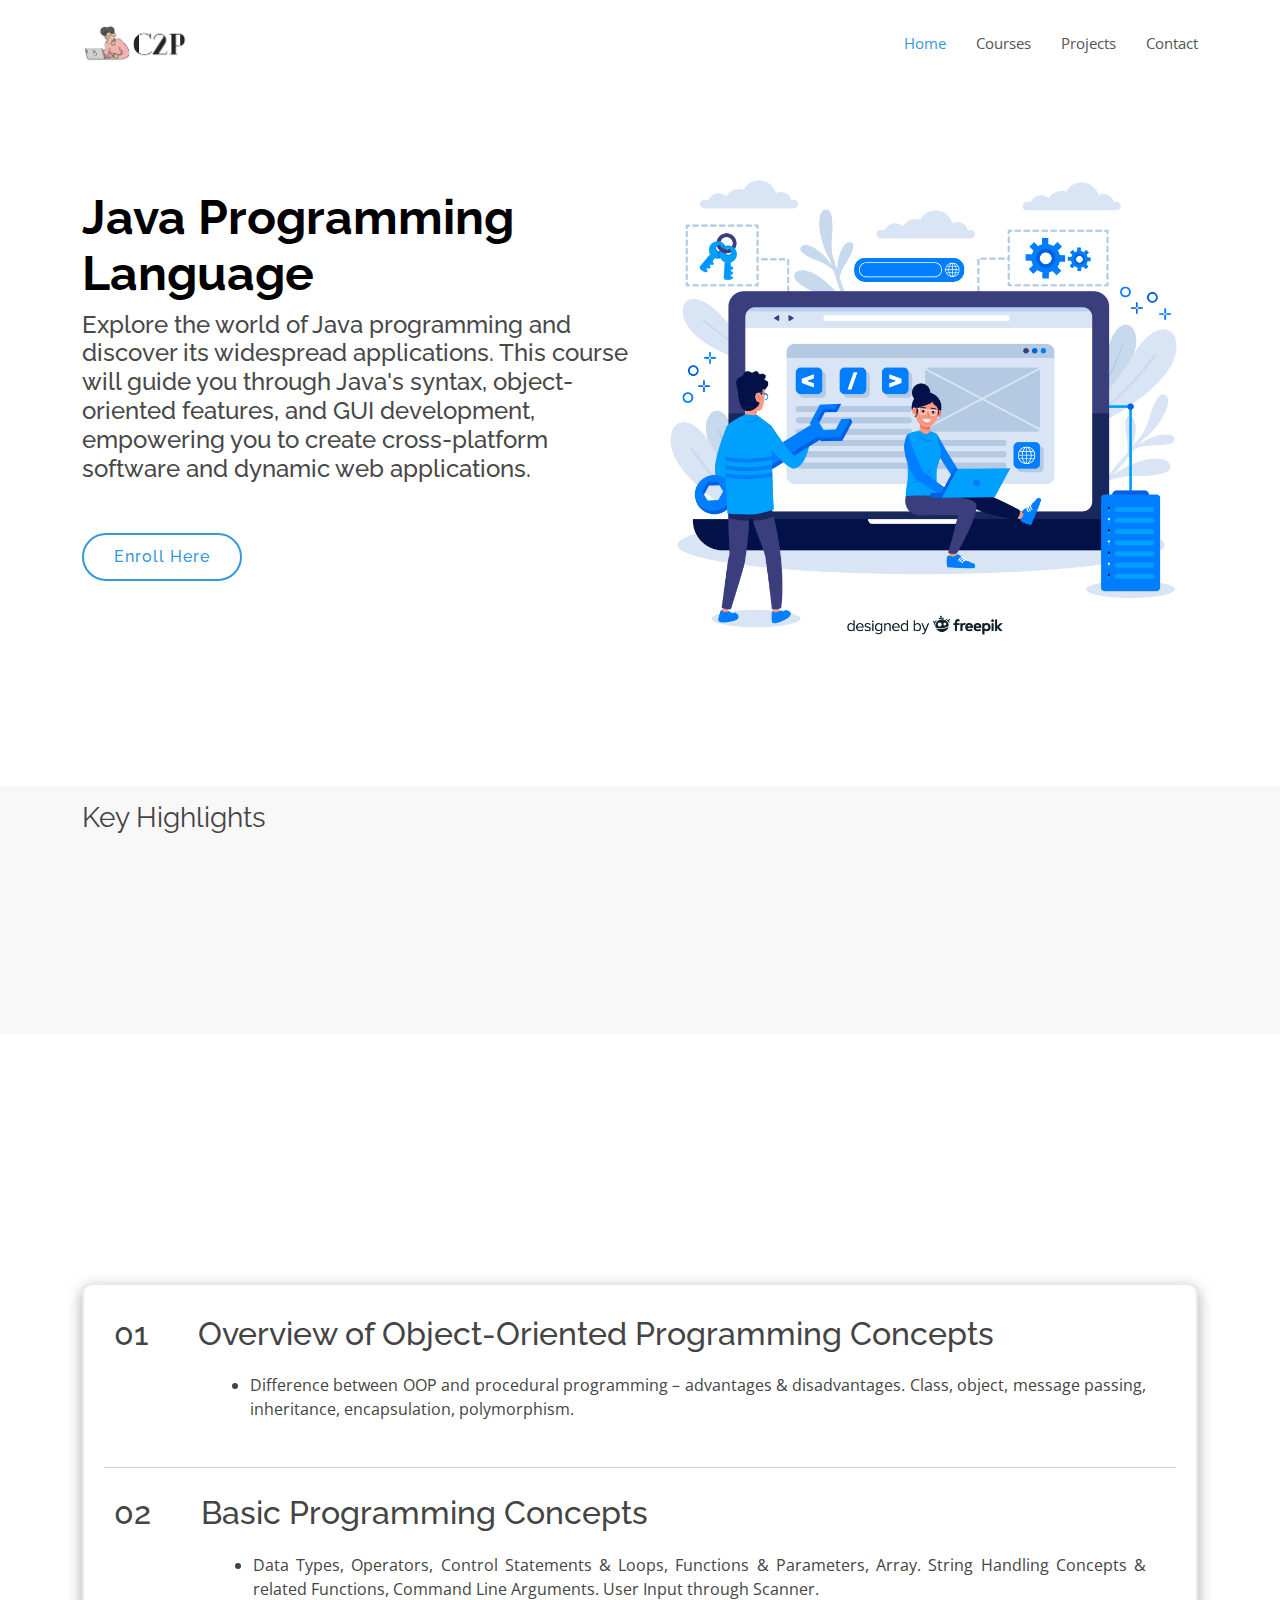
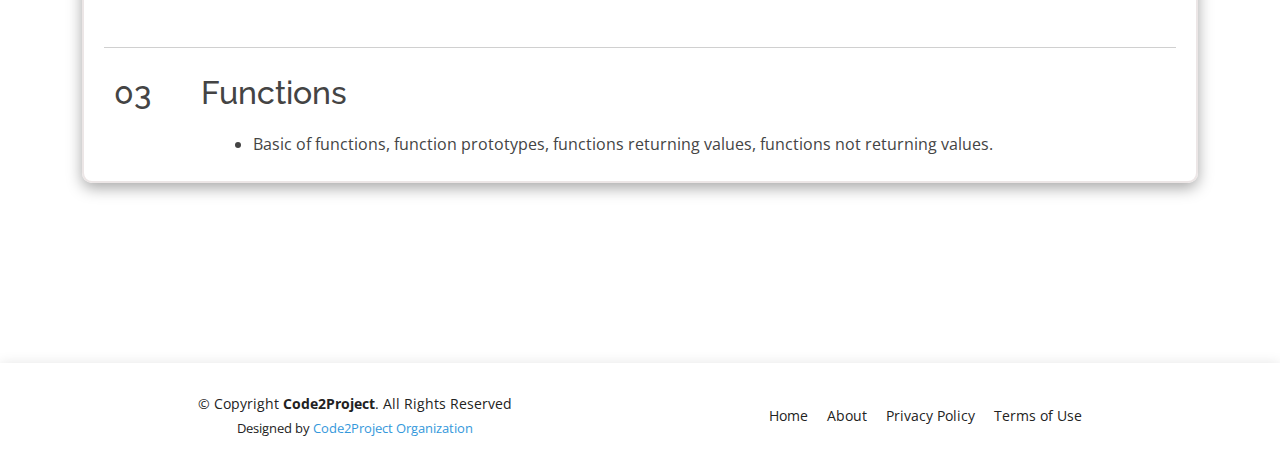
<file: Java-course-details.html>
<!DOCTYPE html>
<html lang="en">

<head>
  <meta charset="utf-8">
  <meta content="width=device-width, initial-scale=1.0" name="viewport">

  <title>C2P JAVA Course</title>
  <meta content="" name="description">
  <meta content="" name="keywords">

  <!-- Favicons -->
  <link href="assets/img/fav1.png" rel="icon">
  <link href="assets/img/fav1.png" rel="apple-touch-icon">

  <!-- Google Fonts -->
  <link
    href="https://fonts.googleapis.com/css?family=Open+Sans:300,300i,400,400i,600,600i,700,700i|Raleway:300,300i,400,400i,500,500i,600,600i,700,700i|Poppins:300,300i,400,400i,500,500i,600,600i,700,700i"
    rel="stylesheet">

  <!-- Vendor CSS Files -->
  <link href="assets/vendor/aos/aos.css" rel="stylesheet">
  <link href="assets/vendor/bootstrap/css/bootstrap.min.css" rel="stylesheet">
  <link href="assets/vendor/bootstrap-icons/bootstrap-icons.css" rel="stylesheet">
  <link href="assets/vendor/boxicons/css/boxicons.min.css" rel="stylesheet">
  <link href="assets/vendor/glightbox/css/glightbox.min.css" rel="stylesheet">
  <link href="assets/vendor/remixicon/remixicon.css" rel="stylesheet">
  <link href="assets/vendor/swiper/swiper-bundle.min.css" rel="stylesheet">

  <!-- Template Main CSS File -->
  <link href="assets/css/style.css" rel="stylesheet">
  <link href="assets/css/course.css" rel="stylesheet">
</head>

<body>

  <!-- ======= Header ======= -->
  <header id="header" class="fixed-top d-flex align-items-center">
    <div class="container d-flex align-items-center justify-content-between">

      <div class="logo">
        <img src="./assets/img/logo.png" alt="this is the image">
      </div>

      <nav id="navbar" class="navbar">
        <ul>
          <li><a class="nav-link scrollto active" href="./index.html">Home</a></li>
          <!-- <li><a class="nav-link scrollto" href="#about">About</a></li> -->
          <li><a class="nav-link scrollto" href="./index.html">Courses</a></li>
          <li><a class="nav-link scrollto " href="./index.html">Projects</a></li>
          <!-- <li><a class="nav-link scrollto" href="#faq">FAQs</a></li> -->
          <li><a class="nav-link scrollto" href="./index.html">Contact</a></li>
          <!-- <li><a class="getstarted scrollto" href="#about">Sign Up</a></li> -->
        </ul>
        <i class="bi bi-list mobile-nav-toggle"></i>
      </nav><!-- .navbar -->

    </div>
  </header><!-- End Header -->
  <!-- ======= Hero Section ======= -->
  <section id="hero" class="d-flex align-items-center">

    <div class="container">
      <div class="row">
        <div class="col-lg-6 pt-5 pt-lg-0 order-2 order-lg-1 d-flex flex-column justify-content-center">
          <h1 data-aos="fade-up">Java Programming Language</h1>
          <h2 data-aos="fade-up" data-aos-delay="400">Explore the world of Java programming and discover its widespread applications. This course will guide you through Java's syntax, object-oriented features, and GUI development, empowering you to create cross-platform software and dynamic web applications.</h2>
          <div data-aos="fade-up" data-aos-delay="800">
            <a href="https://forms.gle/NNhaxTDc1m1ZUxoLA" class="btn-get-started scrollto" target="_blank">Enroll Here</a>
          </div>
        </div>
        <div class="col-lg-6 order-1 order-lg-2 hero-img" data-aos="fade-left" data-aos-delay="200">
          <img src="assets/img/innerpage1.jpg" class="img-fluid animated" alt="">
        </div>
      </div>
    </div>

  </section><!-- End Hero -->
  <main id="main">

    <!-- ======= Breadcrumbs Section ======= -->
    <section class="breadcrumbs">
      <div class="container">
        <h2>Key Highlights</h2>
        <br>
        <div class="d-flex justify-content-between align-items-center" data-aos="fade-up" data-aos-delay="150">
          <ul>
            <li><i class="ri-check-double-line"></i> Courses Offered: C, C++, JAVA, Python</li>
            <li><i class="ri-check-double-line"></i> Fees per course: Rs. 999/-</li>
            <li><i class="ri-check-double-line"></i> Commence of classes: From 15th September, 2023</li>
            <li><i class="ri-check-double-line"></i> Class: Two hours class per week will be conducted</li>
            <li><i class="ri-check-double-line"></i> All the classes will be conducted in online mode</li>
            <li><i class="ri-check-double-line"></i> Doubt assistance: Doubt clearing class will be arranged</li>

          </ul>
        </div>
      </div>
    </section><!-- End Breadcrumbs Section -->

    <!-- ======= Breadcrumbs Section ======= -->
    <!-- <section class="breadcrumbs">
      <div class="container">
        <h2>What you will learn</h2>
        <br>
        <div class="d-flex justify-content-between align-items-center">
          <div class="d-flex justify-content-between align-items-center" data-aos="fade-up" data-aos-delay="150">
            <ul>
              <li> Ullamco laboris nisi ut aliquip ex ea commodo consequat</li>
              <li> Duis aute irure dolor in reprehenderit in voluptate velit</li>
              <li> Ullamco laboris nisi ut aliquip ex ea commodo consequat</li>
              <li> Ullamco laboris nisi ut aliquip ex ea commodo consequat</li>
              <li> Ullamco laboris nisi ut aliquip ex ea commodo consequat</li>
              <li> Ullamco laboris nisi ut aliquip ex ea commodo consequat Lorem ipsum dolor sit, amet consectetur
                adipisicing elit. Voluptatem laborum dicta non odio! Earum modi repellat quia. Consequatur esse beatae
                at dolorum, hic, optio culpa tempore sapiente officiis nobis sunt!</li>
            </ul>
          </div>
        </div>
    </section>-->

    <!--End Breadcrumbs Section -->

    <!-- ======= Services Section ======= -->
    <section id="services" class="services">
      <div class="container">
        <div class="section-title" data-aos="fade-up">
          <h2>Course Content</h2>
          <div class="alert alert-danger" role="alert">
            <h5>Commence of classes: From 15th February, 2024 (All classes will be conducted in Online Mode)</h5>
            <p><i class="ri-error-warning-fill"></i> In case of any queries reach us via Call/WhatsApp on +91-6289087403
            </p>
          </div>
        </div>
        <div class="totalcontent">
          <div class="contentcourse">
            <h2>01</h2>
            <div class="contentpart">
              <h2>Overview of Object-Oriented Programming Concepts</h2>
              <ul>
                <li>Difference between OOP and procedural programming – advantages & disadvantages. Class, object, message passing, inheritance, encapsulation, polymorphism.</li>
              </ul>
            </div>
          </div>
          <hr>
          <div class="contentcourse">
            <h2>02</h2>
            <div class="contentpart">
              <h2>Basic Programming Concepts</h2>
              <ul>
                <li>Data Types, Operators, Control Statements & Loops, Functions & Parameters, Array. String Handling Concepts & related Functions, Command Line Arguments. User Input through Scanner. </li>
              </ul>
            </div>
          </div>
          <hr>
          <div class="contentcourse">
            <h2>03</h2>
            <div class="contentpart">
              <h2>Functions</h2>
              <ul>
                <li> Basic of functions, function prototypes, functions returning values, functions not returning
                  values.</li>
              </ul>
            </div>
          </div>
          <hr>
          <div class="contentcourse">
            <h2>04</h2>
            <div class="contentpart">
              <h2>Object-Oriented Programming with JAVA</h2>
              <ul>
                <li> Features of Java, Byte Code & JVM, Concepts of Java Application and Applet. Class & Object, Access Specifier, Static Members,Constructor, Garbage Collector, Nested & Inner Class: Function Overloading, Inheritance, Runtime Polymorphism, Abstract class.Package and Interface. </li>
              </ul>
            </div>
          </div>
          <hr>
          <div class="contentcourse">
            <h2>05</h2>
            <div class="contentpart">
              <h2>Exception Handling</h2>
              <ul>
                <li>Types of Exception Classes, Use of Try & Catch with Throw, User-defined Exceptions Classes. </li>
              </ul>
            </div>
          </div> 
          <div class="contentcourse">
            <h2>06</h2>
            <div class="contentpart">
              <h2>Multithreading</h2>
              <ul>
                <li>Threads, Communication and Synchronization of Threads. Thread Lifecycle, Thread Priorities, Inter-thread Communication. </li>
              </ul>
            </div>
          </div> 
          <div class="contentcourse">
            <h2>07</h2>
            <div class="contentpart">
              <h2>Applet Programming</h2>
              <ul>
                <li>Applet Lifecycle, Application of Applet.</li>
              </ul>
            </div>
          </div> 
        </div>
      </div>
    </section><!-- End Services Section -->




    <section class="inner-page">
      <div class="container">

      </div>
    </section>

  </main><!-- End #main -->

  <!-- ======= Footer ======= -->
  <footer id="footer">
    <div class="container">
      <div class="row d-flex align-items-center">
        <div class="col-lg-6 text-lg-left text-center">
          <div class="copyright">
            &copy; Copyright <strong>Code2Project</strong>. All Rights Reserved
          </div>
          <div class="credits">
            Designed by <a href="">Code2Project Organization</a>
          </div>
        </div>
        <div class="col-lg-6">
          <nav class="footer-links text-lg-right text-center pt-2 pt-lg-0">
            <a href="#intro" class="scrollto">Home</a>
            <a href="#about" class="scrollto">About</a>
            <a href="#">Privacy Policy</a>
            <a href="#">Terms of Use</a>
          </nav>
        </div>
      </div>
    </div>
  </footer><!-- End Footer -->

  <a href="#" class="back-to-top d-flex align-items-center justify-content-center"><i
      class="bi bi-arrow-up-short"></i></a>

  <!-- Vendor JS Files -->
  <script src="assets/vendor/purecounter/purecounter_vanilla.js"></script>
  <script src="assets/vendor/aos/aos.js"></script>
  <script src="assets/vendor/bootstrap/js/bootstrap.bundle.min.js"></script>
  <script src="assets/vendor/glightbox/js/glightbox.min.js"></script>
  <script src="assets/vendor/isotope-layout/isotope.pkgd.min.js"></script>
  <script src="assets/vendor/swiper/swiper-bundle.min.js"></script>
  <script src="assets/vendor/php-email-form/validate.js"></script>

  <!-- Template Main JS File -->
  <script src="assets/js/main.js"></script>

</body>

</html>
</file>
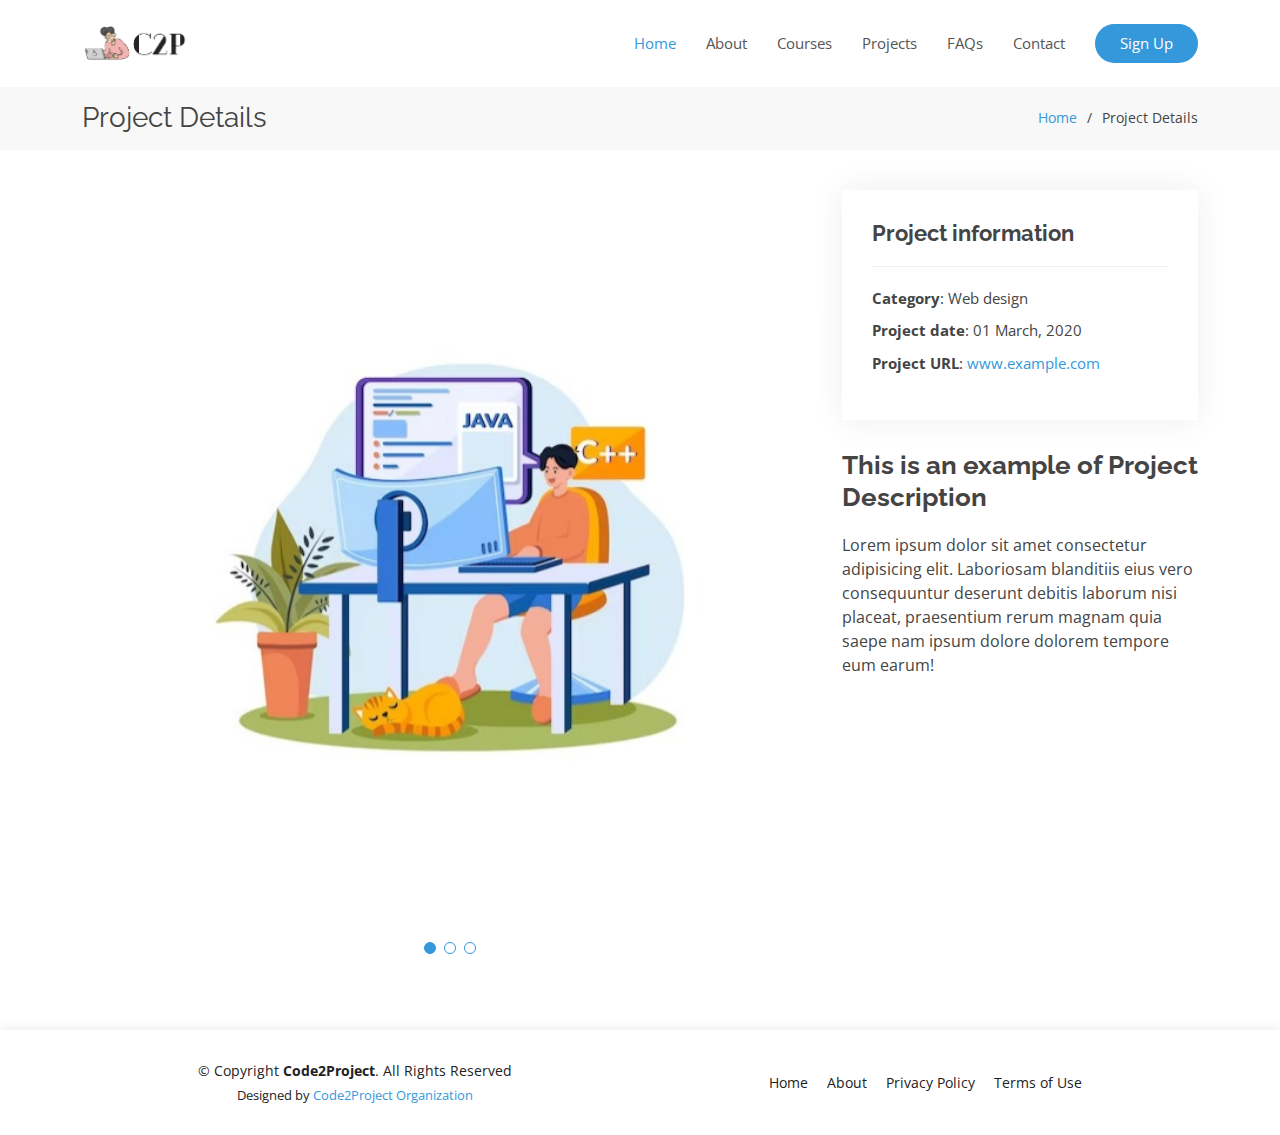
<file: project-details.html>
<!DOCTYPE html>
<html lang="en">

<head>
  <meta charset="utf-8">
  <meta content="width=device-width, initial-scale=1.0" name="viewport">

  <title>Code 2 Project</title>
  <meta content="" name="description">
  <meta content="" name="keywords">

  <!-- Favicons -->
  <link href="assets/img/fav1.png" rel="icon">
  <link href="assets/img/fav1.png" rel="apple-touch-icon">

  <!-- Google Fonts -->
  <link href="https://fonts.googleapis.com/css?family=Open+Sans:300,300i,400,400i,600,600i,700,700i|Raleway:300,300i,400,400i,500,500i,600,600i,700,700i|Poppins:300,300i,400,400i,500,500i,600,600i,700,700i" rel="stylesheet">

  <!-- Vendor CSS Files -->
  <link href="assets/vendor/aos/aos.css" rel="stylesheet">
  <link href="assets/vendor/bootstrap/css/bootstrap.min.css" rel="stylesheet">
  <link href="assets/vendor/bootstrap-icons/bootstrap-icons.css" rel="stylesheet">
  <link href="assets/vendor/boxicons/css/boxicons.min.css" rel="stylesheet">
  <link href="assets/vendor/glightbox/css/glightbox.min.css" rel="stylesheet">
  <link href="assets/vendor/remixicon/remixicon.css" rel="stylesheet">
  <link href="assets/vendor/swiper/swiper-bundle.min.css" rel="stylesheet">

  <!-- Template Main CSS File -->
  <link href="assets/css/style.css" rel="stylesheet">

</head>

<body>

  <!-- ======= Header ======= -->
  <header id="header" class="fixed-top d-flex align-items-center">
    <div class="container d-flex align-items-center justify-content-between">

      <div class="logo">
        <img src="./assets/img/logo.png" alt="this is the image">
      </div>

      <nav id="navbar" class="navbar">
        <ul>
          <li><a class="nav-link scrollto active" href="#hero">Home</a></li>
          <li><a class="nav-link scrollto" href="#about">About</a></li>
          <li><a class="nav-link scrollto" href="#services">Courses</a></li>
          <li><a class="nav-link scrollto " href="#portfolio">Projects</a></li>
          <li><a class="nav-link scrollto" href="#team">FAQs</a></li>
          <li><a class="nav-link scrollto" href="#contact">Contact</a></li>
          <li><a class="getstarted scrollto" href="#about">Sign Up</a></li>
        </ul>
        <i class="bi bi-list mobile-nav-toggle"></i>
      </nav><!-- .navbar -->

    </div>
  </header><!-- End Header -->

  <main id="main">

    <!-- ======= Breadcrumbs ======= -->
    <section id="breadcrumbs" class="breadcrumbs">
      <div class="container">

        <div class="d-flex justify-content-between align-items-center">
          <h2>Project Details</h2>
          <ol>
            <li><a href="index.html">Home</a></li>
            <li>Project Details</li>
          </ol>
        </div>

      </div>
    </section><!-- End Breadcrumbs -->

    <!-- ======= Portfolio Details Section ======= -->
    <section id="portfolio-details" class="portfolio-details">
      <div class="container">

        <div class="row gy-4">

          <div class="col-lg-8">
            <div class="portfolio-details-slider swiper">
              <div class="swiper-wrapper align-items-center">

                <div class="swiper-slide">
                  <img src="assets/img/banner2.jpg" alt="">
                </div>

                <div class="swiper-slide">
                  <img src="assets/img/banner3.jpg" alt="">
                </div>

                <div class="swiper-slide">
                  <img src="assets/img/banner4.jpg" alt="">
                </div>

              </div>
              <div class="swiper-pagination"></div>
            </div>
          </div>

          <div class="col-lg-4">
            <div class="portfolio-info">
              <h3>Project information</h3>
              <ul>
                <li><strong>Category</strong>: Web design</li>
                <li><strong>Project date</strong>: 01 March, 2020</li>
                <li><strong>Project URL</strong>: <a href="#">www.example.com</a></li>
              </ul>
            </div>
            <div class="portfolio-description">
              <h2>This is an example of Project Description</h2>
              <p>
               Lorem ipsum dolor sit amet consectetur adipisicing elit. Laboriosam blanditiis eius vero consequuntur deserunt debitis laborum nisi placeat, praesentium rerum magnam quia saepe nam ipsum dolore dolorem tempore eum earum!
              </p>
            </div>
          </div>

        </div>

      </div>
    </section><!-- End Portfolio Details Section -->

  </main><!-- End #main -->

  <!-- ======= Footer ======= -->
  <footer id="footer">
    <div class="container">
      <div class="row d-flex align-items-center">
        <div class="col-lg-6 text-lg-left text-center">
          <div class="copyright">
            &copy; Copyright <strong>Code2Project</strong>. All Rights Reserved
          </div>
          <div class="credits">
            Designed by <a href="">Code2Project Organization</a>
          </div>
        </div>
        <div class="col-lg-6">
          <nav class="footer-links text-lg-right text-center pt-2 pt-lg-0">
            <a href="#intro" class="scrollto">Home</a>
            <a href="#about" class="scrollto">About</a>
            <a href="#">Privacy Policy</a>
            <a href="#">Terms of Use</a>
          </nav>
        </div>
      </div>
    </div>
  </footer><!-- End Footer -->

  <a href="#" class="back-to-top d-flex align-items-center justify-content-center"><i class="bi bi-arrow-up-short"></i></a>

  <!-- Vendor JS Files -->
  <script src="assets/vendor/purecounter/purecounter_vanilla.js"></script>
  <script src="assets/vendor/aos/aos.js"></script>
  <script src="assets/vendor/bootstrap/js/bootstrap.bundle.min.js"></script>
  <script src="assets/vendor/glightbox/js/glightbox.min.js"></script>
  <script src="assets/vendor/isotope-layout/isotope.pkgd.min.js"></script>
  <script src="assets/vendor/swiper/swiper-bundle.min.js"></script>
  <script src="assets/vendor/php-email-form/validate.js"></script>

  <!-- Template Main JS File -->
  <script src="assets/js/main.js"></script>

</body>

</html>
</file>
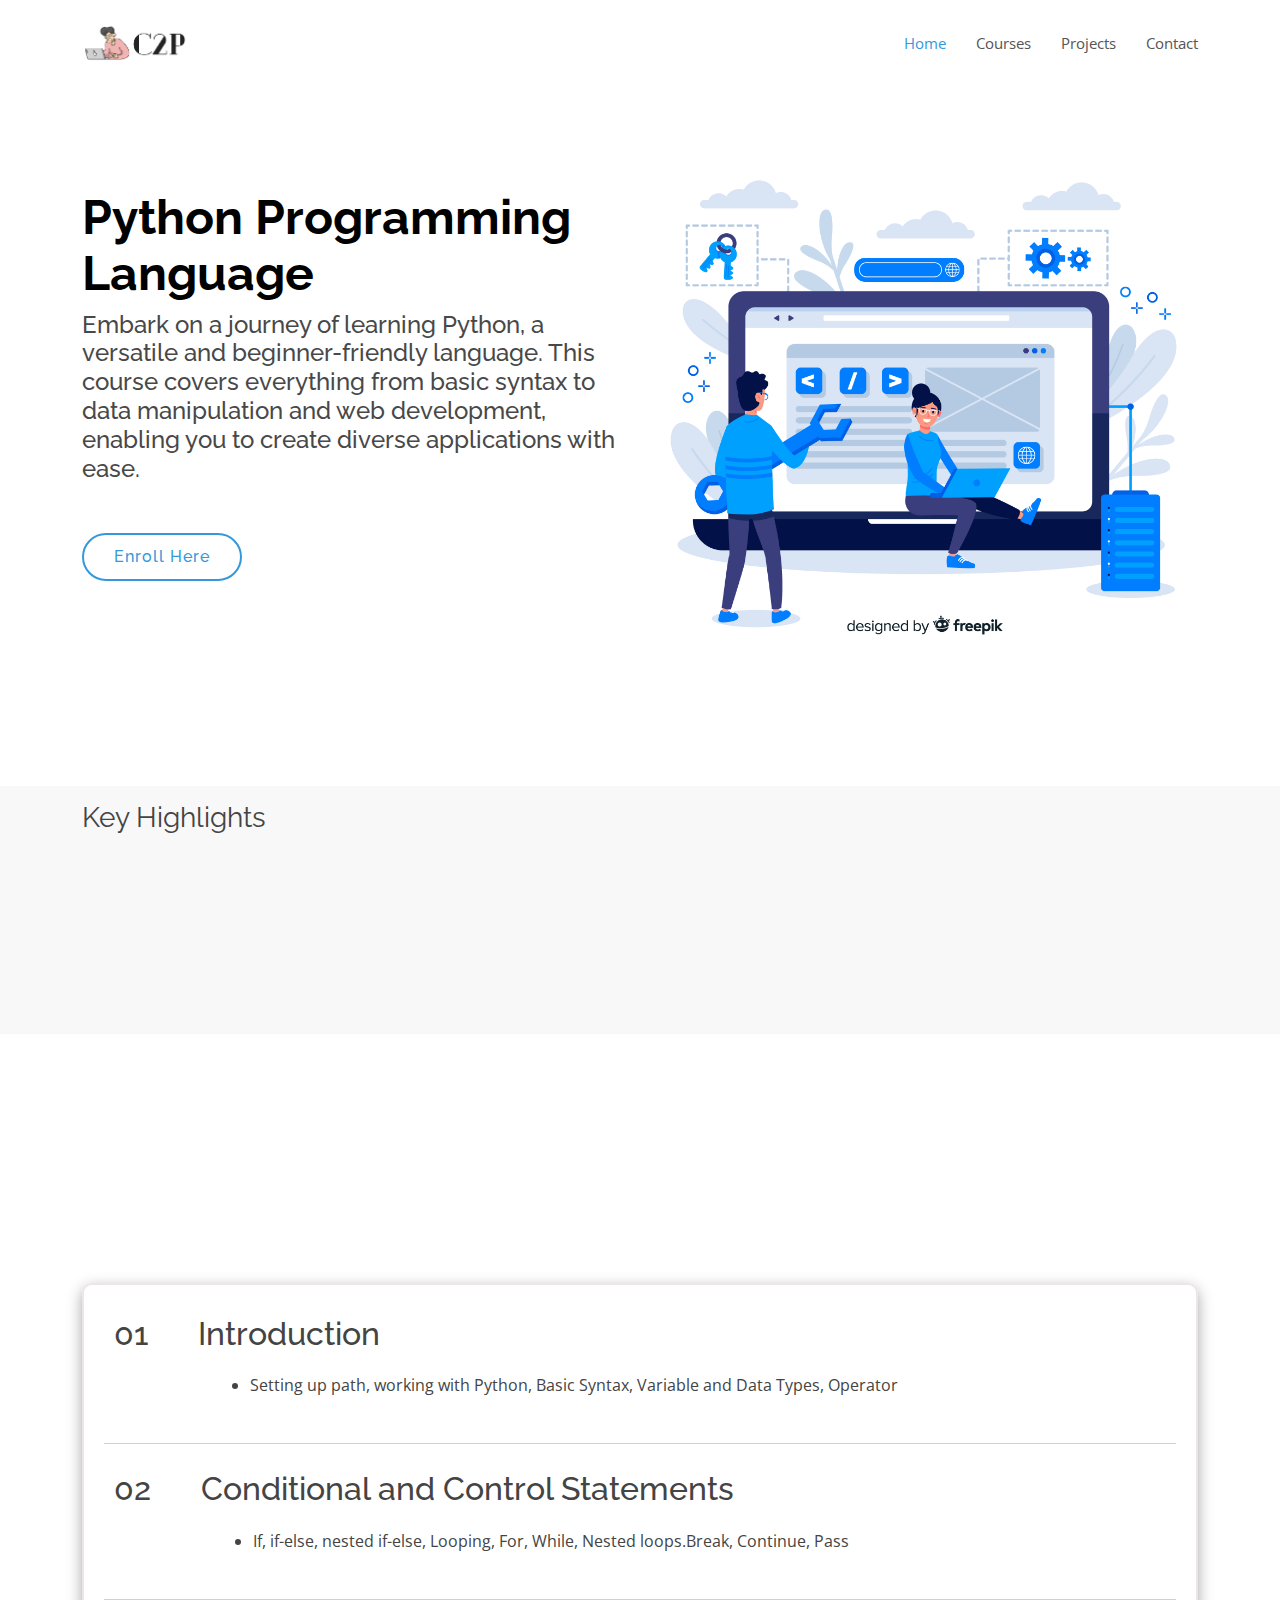
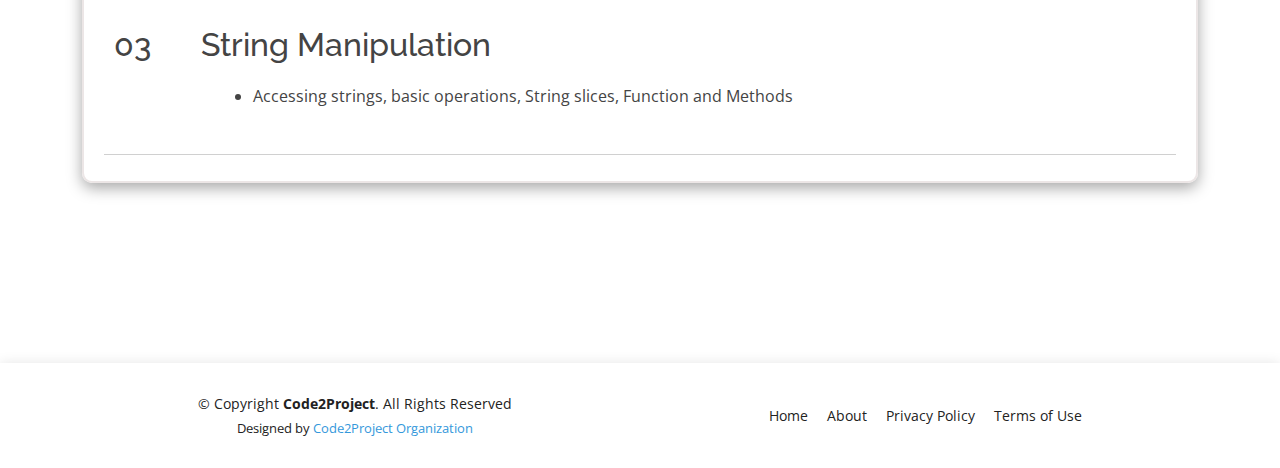
<file: Python-course-details.html>
<!DOCTYPE html>
<html lang="en">

<head>
  <meta charset="utf-8">
  <meta content="width=device-width, initial-scale=1.0" name="viewport">

  <title>C2P Python Course</title>
  <meta content="" name="description">
  <meta content="" name="keywords">

  <!-- Favicons -->
  <link href="assets/img/fav1.png" rel="icon">
  <link href="assets/img/fav1.png" rel="apple-touch-icon">

  <!-- Google Fonts -->
  <link
    href="https://fonts.googleapis.com/css?family=Open+Sans:300,300i,400,400i,600,600i,700,700i|Raleway:300,300i,400,400i,500,500i,600,600i,700,700i|Poppins:300,300i,400,400i,500,500i,600,600i,700,700i"
    rel="stylesheet">

  <!-- Vendor CSS Files -->
  <link href="assets/vendor/aos/aos.css" rel="stylesheet">
  <link href="assets/vendor/bootstrap/css/bootstrap.min.css" rel="stylesheet">
  <link href="assets/vendor/bootstrap-icons/bootstrap-icons.css" rel="stylesheet">
  <link href="assets/vendor/boxicons/css/boxicons.min.css" rel="stylesheet">
  <link href="assets/vendor/glightbox/css/glightbox.min.css" rel="stylesheet">
  <link href="assets/vendor/remixicon/remixicon.css" rel="stylesheet">
  <link href="assets/vendor/swiper/swiper-bundle.min.css" rel="stylesheet">

  <!-- Template Main CSS File -->
  <link href="assets/css/style.css" rel="stylesheet">
  <link href="assets/css/course.css" rel="stylesheet">
</head>

<body>

  <!-- ======= Header ======= -->
  <header id="header" class="fixed-top d-flex align-items-center">
    <div class="container d-flex align-items-center justify-content-between">

      <div class="logo">
        <img src="./assets/img/logo.png" alt="this is the image">
      </div>

      <nav id="navbar" class="navbar">
        <ul>
          <li><a class="nav-link scrollto active" href="./index.html">Home</a></li>
          <!-- <li><a class="nav-link scrollto" href="#about">About</a></li> -->
          <li><a class="nav-link scrollto" href="./index.html">Courses</a></li>
          <li><a class="nav-link scrollto " href="./index.html">Projects</a></li>
          <!-- <li><a class="nav-link scrollto" href="#faq">FAQs</a></li> -->
          <li><a class="nav-link scrollto" href="./index.html">Contact</a></li>
          <!-- <li><a class="getstarted scrollto" href="#about">Sign Up</a></li> -->
        </ul>
        <i class="bi bi-list mobile-nav-toggle"></i>
      </nav><!-- .navbar -->

    </div>
  </header><!-- End Header -->
  <!-- ======= Hero Section ======= -->
  <section id="hero" class="d-flex align-items-center">

    <div class="container">
      <div class="row">
        <div class="col-lg-6 pt-5 pt-lg-0 order-2 order-lg-1 d-flex flex-column justify-content-center">
          <h1 data-aos="fade-up">Python Programming Language</h1>
          <h2 data-aos="fade-up" data-aos-delay="400">Embark on a journey of learning Python, a versatile and beginner-friendly language. This course covers everything from basic syntax to data manipulation and web development, enabling you to create diverse applications with ease.</h2>
          <div data-aos="fade-up" data-aos-delay="800">
            <a href="https://forms.gle/NNhaxTDc1m1ZUxoLA" class="btn-get-started scrollto" target="_blank">Enroll Here</a>
          </div>
        </div>
        <div class="col-lg-6 order-1 order-lg-2 hero-img" data-aos="fade-left" data-aos-delay="200">
          <img src="assets/img/innerpage1.jpg" class="img-fluid animated" alt="">
        </div>
      </div>
    </div>

  </section><!-- End Hero -->
  <main id="main">

    <!-- ======= Breadcrumbs Section ======= -->
    <section class="breadcrumbs">
      <div class="container">
        <h2>Key Highlights</h2>
        <br>
        <div class="d-flex justify-content-between align-items-center" data-aos="fade-up" data-aos-delay="150">
          <ul>
            <li><i class="ri-check-double-line"></i> Courses Offered: C, C++, JAVA, Python</li>
            <li><i class="ri-check-double-line"></i> Fees per course: Rs. 999/-</li>
            <li><i class="ri-check-double-line"></i> Commence of classes: From 15th September, 2023</li>
            <li><i class="ri-check-double-line"></i> Class: Two hours class per week will be conducted</li>
            <li><i class="ri-check-double-line"></i> All the classes will be conducted in online mode</li>
            <li><i class="ri-check-double-line"></i> Doubt assistance: Doubt clearing class will be arranged</li>

          </ul>
        </div>
      </div>
    </section><!-- End Breadcrumbs Section -->

    <!-- ======= Breadcrumbs Section ======= -->
    <!-- <section class="breadcrumbs">
      <div class="container">
        <h2>What you will learn</h2>
        <br>
        <div class="d-flex justify-content-between align-items-center">
          <div class="d-flex justify-content-between align-items-center" data-aos="fade-up" data-aos-delay="150">
            <ul>
              <li> Ullamco laboris nisi ut aliquip ex ea commodo consequat</li>
              <li> Duis aute irure dolor in reprehenderit in voluptate velit</li>
              <li> Ullamco laboris nisi ut aliquip ex ea commodo consequat</li>
              <li> Ullamco laboris nisi ut aliquip ex ea commodo consequat</li>
              <li> Ullamco laboris nisi ut aliquip ex ea commodo consequat</li>
              <li> Ullamco laboris nisi ut aliquip ex ea commodo consequat Lorem ipsum dolor sit, amet consectetur
                adipisicing elit. Voluptatem laborum dicta non odio! Earum modi repellat quia. Consequatur esse beatae
                at dolorum, hic, optio culpa tempore sapiente officiis nobis sunt!</li>
            </ul>
          </div>
        </div>
    </section>-->

    <!--End Breadcrumbs Section -->

    <!-- ======= Services Section ======= -->
    <section id="services" class="services">
      <div class="container">
        <div class="section-title" data-aos="fade-up">
          <h2>Course Content</h2>
          <div class="alert alert-danger" role="alert">
            <h5>Commence of classes: From 15th February, 2024 (All classes will be conducted in Online Mode)</h5>
            <p><i class="ri-error-warning-fill"></i> In case of any queries reach us via Call/WhatsApp on +91-6289087403
            </p>
          </div>
        </div>
        <div class="totalcontent">
          <div class="contentcourse">
            <h2>01</h2>
            <div class="contentpart">
              <h2>Introduction</h2>
              <ul>
                <li>Setting up path, working with Python, Basic Syntax, Variable and Data Types, Operator </li>
              </ul>
            </div>
          </div>
          <hr>
          <div class="contentcourse">
            <h2>02</h2>
            <div class="contentpart">
              <h2>Conditional and Control Statements</h2>
              <ul>
                <li>If, if-else, nested if-else, Looping, For, While, Nested loops.Break, Continue, Pass </li>
              </ul>
            </div>
          </div>
          <hr>
          <div class="contentcourse">
            <h2>03</h2>
            <div class="contentpart">
              <h2>String Manipulation</h2>
              <ul>
                <li> Accessing strings, basic operations, String slices, Function and Methods </li>
              </ul>
            </div>
          </div>
          <hr>
          <div class="contentcourse">
            <h2>04</h2>
            <div class="contentpart">
              <h2>Lists</h2>
              <ul>
                <li> Introduction, Accessing list, Operations, Working with lists, Function and Methods</li>
              </ul>
            </div>
          </div>
          <hr>
          <div class="contentcourse">
            <h2>05</h2>
            <div class="contentpart">
              <h2>Tuples</h2>
              <ul>
                <li>Introduction, Accessing tuples, Operations, Working, Functions and Methods</li>
              </ul>
            </div>
          </div> 
          <div class="contentcourse">
            <h2>06</h2>
            <div class="contentpart">
              <h2>Dictionaries</h2>
              <ul>
                <li>Introduction, Accessing values in dictionaries, Working with dictionaries, Properties.</li>
              </ul>
            </div>
          </div> 
          <div class="contentcourse">
            <h2>07</h2>
            <div class="contentpart">
              <h2>Functions</h2>
              <ul>
                <li>Defining a function, calling a function, Types of functions, Function Arguments, Anonymous functions, Global and local variables .</li>
              </ul>
            </div>
          </div>
          <div class="contentcourse">
            <h2>08</h2>
            <div class="contentpart">
              <h2>Modules and Files</h2>
              <ul>
                <li>Importing module, Math module, Random module, Packages, Composition, Input-Output, printing on screen, reading data from keyboard, Opening and closing file, Reading and writing files</li>
              </ul>
            </div>
          </div> 
          <div class="contentcourse">
            <h2>09</h2>
            <div class="contentpart">
              <h2>Exception Handling</h2>
              <ul>
                <li>Exception, Exception Handling, except clause, Try-finally clause, User Defined Exceptions.</li>
              </ul>
            </div>
          </div> 
          <div class="contentcourse">
            <h2>10</h2>
            <div class="contentpart">
              <h2>Object-Oriented Programming with Python</h2>
              <ul>
                <li>Class, object. Implementing different features of Object-Oriented Programming using Python.</li>
              </ul>
            </div>
          </div> 
  
        </div>
      </div>
    </section><!-- End Services Section -->




    <section class="inner-page">
      <div class="container">

      </div>
    </section>

  </main><!-- End #main -->

  <!-- ======= Footer ======= -->
  <footer id="footer">
    <div class="container">
      <div class="row d-flex align-items-center">
        <div class="col-lg-6 text-lg-left text-center">
          <div class="copyright">
            &copy; Copyright <strong>Code2Project</strong>. All Rights Reserved
          </div>
          <div class="credits">
            Designed by <a href="">Code2Project Organization</a>
          </div>
        </div>
        <div class="col-lg-6">
          <nav class="footer-links text-lg-right text-center pt-2 pt-lg-0">
            <a href="#intro" class="scrollto">Home</a>
            <a href="#about" class="scrollto">About</a>
            <a href="#">Privacy Policy</a>
            <a href="#">Terms of Use</a>
          </nav>
        </div>
      </div>
    </div>
  </footer><!-- End Footer -->

  <a href="#" class="back-to-top d-flex align-items-center justify-content-center"><i
      class="bi bi-arrow-up-short"></i></a>

  <!-- Vendor JS Files -->
  <script src="assets/vendor/purecounter/purecounter_vanilla.js"></script>
  <script src="assets/vendor/aos/aos.js"></script>
  <script src="assets/vendor/bootstrap/js/bootstrap.bundle.min.js"></script>
  <script src="assets/vendor/glightbox/js/glightbox.min.js"></script>
  <script src="assets/vendor/isotope-layout/isotope.pkgd.min.js"></script>
  <script src="assets/vendor/swiper/swiper-bundle.min.js"></script>
  <script src="assets/vendor/php-email-form/validate.js"></script>

  <!-- Template Main JS File -->
  <script src="assets/js/main.js"></script>

</body>

</html>
</file>
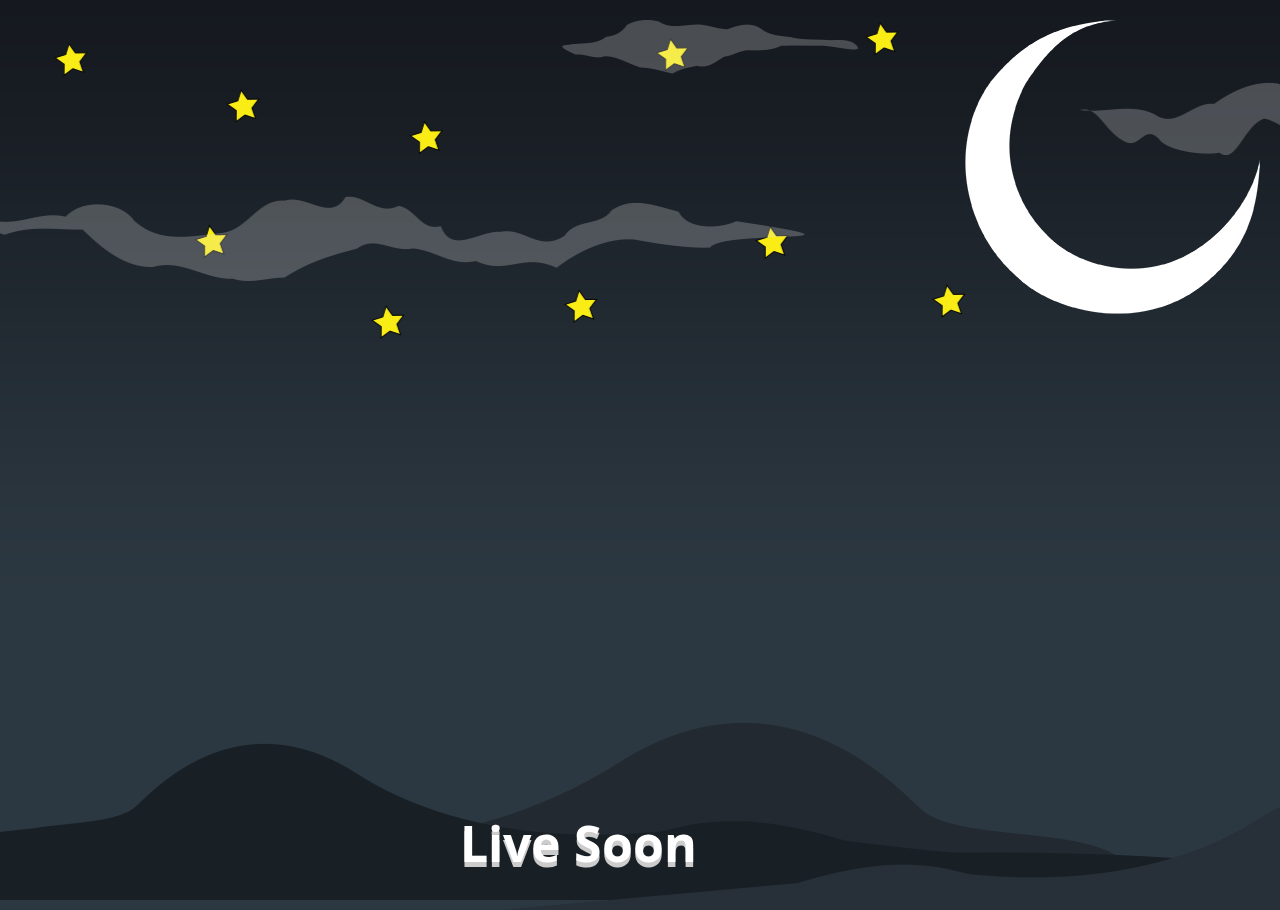
<file: Error_404/Error_404/demo/ufo404/livesoon.html>
<!DOCTYPE html>
<html>
    
<!-- Mirrored from temsool.com/demo/ufo404/?storefront=envato-elements by HTTrack Website Copier/3.x [XR&CO'2014], Tue, 18 Oct 2022 05:47:26 GMT -->
<head>
        <!--[if lt IE 9]>
    <script src="http://html5shim.googlecode.com/svn/trunk/html5.js"></script><![endif]-->
        <title>Code2Project Live Soon</title>
        <meta http-equiv="Content-Type" content="text/html; charset=UTF-8">

        <link rel="stylesheet" href="css/style.css">
        <script type="text/javascript" src="../../../code.jquery.com/jquery-1.9.1.min.js"></script>
        <script src="../../../code.jquery.com/jquery-migrate-1.1.1.min.js"></script>

<link href='http://fonts.googleapis.com/css?family=Open+Sans:400,800|Sarina' rel='stylesheet' type='text/css'>


        <script type="text/javascript" src="js/plax.js"></script>
        <script type="text/javascript" src="js/jquery.spritely-0.6.1.js"></script>
        <script type="text/javascript" src="js/jquery-animate-css-rotate-scale.js"></script>
        <script type="text/javascript" src="js/script.js"></script>


    </head>
    <body >


        <div class="wrapper">
            <div id="sky">
                <div id="moon" ></div>
                <div id="stars"></div>
                <div id="clouds" ></div>
            </div>

            <div id="middle-content">
                <div id="spaceship" class="swing ">
                    <div id="light"></div>
                    
                </div>
                <div class="err-text swing-text" >
                    <h1>Live Soon</h1>
                </div>
               
            </div>

            <div id="ground">
                <div id="mountain1" ></div>
                <div id="mountain2"></div>
                <div id="mountain3" ></div>
            </div>



        </div>
    </body>

<!-- Mirrored from temsool.com/demo/ufo404/?storefront=envato-elements by HTTrack Website Copier/3.x [XR&CO'2014], Tue, 18 Oct 2022 05:47:29 GMT -->
</html>
</file>
<file: assets/css/style.css>
body {
  font-family: "Open Sans", sans-serif;
  color: #444444;
}

a {
  color: #3498db;
  text-decoration: none;
}

a:hover {
  color: #5faee3;
  text-decoration: none;
}

h1,
h2,
h3,
h4,
h5,
h6 {
  font-family: "Raleway", sans-serif;
}

/*--------------------------------------------------------------
# Back to top button
--------------------------------------------------------------*/
.back-to-top {
  position: fixed;
  visibility: hidden;
  opacity: 0;
  right: 15px;
  bottom: 15px;
  z-index: 996;
  background: #3498db;
  width: 40px;
  height: 40px;
  border-radius: 4px;
  transition: all 0.4s;
}

.back-to-top i {
  font-size: 28px;
  color: #fff;
  line-height: 0;
}

.back-to-top:hover {
  background: #57aae1;
  color: #fff;
}

.back-to-top.active {
  visibility: visible;
  opacity: 1;
}

/*--------------------------------------------------------------
# Disable AOS delay on mobile
--------------------------------------------------------------*/
@media screen and (max-width: 768px) {
  [data-aos-delay] {
    transition-delay: 0 !important;
  }
}

/*--------------------------------------------------------------
# Header
--------------------------------------------------------------*/
#header {
  z-index: 997;
  transition: all 0.5s;
  padding: 22px 0;
  background: #fff;
}

#header.header-scrolled {
  box-shadow: 0px 2px 15px rgba(0, 0, 0, 0.1);
  padding: 12px 0;
}

#header .logo h1 {
  font-size: 30px;
  margin: 0;
  padding: 0;
  line-height: 1;
  font-weight: 700;
  letter-spacing: 1px;
}

#header .logo h1 a,
#header .logo h1 a:hover {
  color: #222222;
  text-decoration: none;
}

#header .logo img {
  padding: 0;
  margin: 0;
  max-height: 40px;
}

/*--------------------------------------------------------------
# Navigation Menu
--------------------------------------------------------------*/
/**
* Desktop Navigation 
*/
.navbar {
  padding: 0;
}

.navbar ul {
  margin: 0;
  padding: 0;
  display: flex;
  list-style: none;
  align-items: center;
}

.navbar li {
  position: relative;
}

.navbar a,
.navbar a:focus {
  display: flex;
  align-items: center;
  justify-content: space-between;
  padding: 10px 0 10px 30px;
  font-size: 15px;
  font-weight: 400;
  color: #555555;
  white-space: nowrap;
  transition: 0.3s;
}

.navbar a i,
.navbar a:focus i {
  font-size: 12px;
  line-height: 0;
  margin-left: 5px;
}

.navbar a:hover,
.navbar .active,
.navbar .active:focus,
.navbar li:hover>a {
  color: #3498db;
}

.navbar .getstarted,
.navbar .getstarted:focus {
  background: #3498db;
  padding: 8px 25px;
  margin-left: 30px;
  border-radius: 50px;
  color: #fff;
}

.navbar .getstarted:hover,
.navbar .getstarted:focus:hover {
  color: #fff;
  background: #4aa3df;
}

.navbar .dropdown ul {
  display: block;
  position: absolute;
  left: 30px;
  top: calc(100% + 30px);
  margin: 0;
  padding: 10px 0;
  z-index: 99;
  opacity: 0;
  visibility: hidden;
  background: #fff;
  box-shadow: 0px 0px 30px rgba(127, 137, 161, 0.25);
  transition: 0.3s;
  border-radius: 4px;
}

.navbar .dropdown ul li {
  min-width: 200px;
}

.navbar .dropdown ul a {
  padding: 10px 20px;
  font-size: 14px;
}

.navbar .dropdown ul a i {
  font-size: 12px;
}

.navbar .dropdown ul a:hover,
.navbar .dropdown ul .active:hover,
.navbar .dropdown ul li:hover>a {
  color: #3498db;
}

.navbar .dropdown:hover>ul {
  opacity: 1;
  top: 100%;
  visibility: visible;
}

.navbar .dropdown .dropdown ul {
  top: 0;
  left: calc(100% - 30px);
  visibility: hidden;
}

.navbar .dropdown .dropdown:hover>ul {
  opacity: 1;
  top: 0;
  left: 100%;
  visibility: visible;
}

@media (max-width: 1366px) {
  .navbar .dropdown .dropdown ul {
    left: -90%;
  }

  .navbar .dropdown .dropdown:hover>ul {
    left: -100%;
  }
}

/**
* Mobile Navigation 
*/
.mobile-nav-toggle {
  color: #222222;
  font-size: 28px;
  cursor: pointer;
  display: none;
  line-height: 0;
  transition: 0.5s;
}

.mobile-nav-toggle.bi-x {
  color: #fff;
}

@media (max-width: 991px) {
  .mobile-nav-toggle {
    display: block;
  }

  .navbar ul {
    display: none;
  }
}

.navbar-mobile {
  position: fixed;
  overflow: hidden;
  top: 0;
  right: 0;
  left: 0;
  bottom: 0;
  background: rgba(9, 9, 9, 0.9);
  transition: 0.3s;
  z-index: 999;
}

.navbar-mobile .mobile-nav-toggle {
  position: absolute;
  top: 15px;
  right: 15px;
}

.navbar-mobile ul {
  display: block;
  position: absolute;
  top: 55px;
  right: 15px;
  bottom: 15px;
  left: 15px;
  padding: 10px 0;
  border-radius: 8px;
  background-color: #fff;
  overflow-y: auto;
  transition: 0.3s;
}

.navbar-mobile a,
.navbar-mobile a:focus {
  padding: 10px 20px;
  font-size: 15px;
  color: #222222;
}

.navbar-mobile a:hover,
.navbar-mobile .active,
.navbar-mobile li:hover>a {
  color: #3498db;
}

.navbar-mobile .getstarted,
.navbar-mobile .getstarted:focus {
  margin: 15px;
}

.navbar-mobile .dropdown ul {
  position: static;
  display: none;
  margin: 10px 20px;
  padding: 10px 0;
  z-index: 99;
  opacity: 1;
  visibility: visible;
  background: #fff;
  box-shadow: 0px 0px 30px rgba(127, 137, 161, 0.25);
}

.navbar-mobile .dropdown ul li {
  min-width: 200px;
}

.navbar-mobile .dropdown ul a {
  padding: 10px 20px;
}

.navbar-mobile .dropdown ul a i {
  font-size: 12px;
}

.navbar-mobile .dropdown ul a:hover,
.navbar-mobile .dropdown ul .active:hover,
.navbar-mobile .dropdown ul li:hover>a {
  color: #3498db;
}

.navbar-mobile .dropdown>.dropdown-active {
  display: block;
}

/*--------------------------------------------------------------
# Hero Section
--------------------------------------------------------------*/
#hero {
  width: 100%;
  height: 70vh;
  margin-top: 70px;
}

#hero h1 {
  margin: 0 0 10px 0;
  font-size: 48px;
  font-weight: 700;
  line-height: 56px;
  color: black;
}

#hero h2 {
  color: #484848;
  margin-bottom: 50px;
  font-size: 24px;
}

#hero .btn-get-started {
  font-family: "Raleway", sans-serif;
  font-weight: 500;
  font-size: 16px;
  letter-spacing: 1px;
  display: inline-block;
  padding: 10px 30px;
  border-radius: 50px;
  transition: 0.5s;
  color: #3498db;
  border: 2px solid #3498db;
}

#hero .btn-get-started:hover {
  background: #3498db;
  color: #fff;
}

#hero .animated {
  animation: up-down 2s ease-in-out infinite alternate-reverse both;
}

@media (min-width: 1024px) {
  #hero {
    background-attachment: fixed;
  }
}

@media (max-width: 991px) {
  #hero {
    height: 100vh;
  }

  #hero .animated {
    animation: none;
  }

  #hero .hero-img {
    text-align: center;
  }

  #hero .hero-img img {
    width: 50%;
  }
}

@media (max-width: 768px) {
  #hero {
    margin-top: 20px;
  }

  #hero h1 {
    font-size: 28px;
    line-height: 36px;
  }

  #hero h2 {
    font-size: 18px;
    line-height: 24px;
    margin-bottom: 30px;
  }

  #hero .hero-img img {
    width: 70%;
  }
}

@media (max-width: 575px) {
  #hero .hero-img img {
    width: 80%;
  }
}

@keyframes up-down {
  0% {
    transform: translateY(10px);
  }

  100% {
    transform: translateY(-10px);
  }
}

/*--------------------------------------------------------------
# Sections General
--------------------------------------------------------------*/
section {
  padding: 60px 0;
  overflow: hidden;
}

.section-bg {
  background-color: #f7fbfe;
}

.section-title {
  text-align: center;
  padding-bottom: 30px;
}

.section-title h2 {
  font-size: 32px;
  font-weight: bold;
  text-transform: uppercase;
  position: relative;
  color: #222222;
}

.section-title h2::before,
.section-title h2::after {
  content: "";
  width: 50px;
  height: 2px;
  background: #3498db;
  display: inline-block;
}

.section-title h2::before {
  margin: 0 15px 10px 0;
}

.section-title h2::after {
  margin: 0 0 10px 15px;
}

.section-title p {
  margin: 15px 0 0 0;
}

/*--------------------------------------------------------------
# Clients
--------------------------------------------------------------*/
.clients {
  background: #f3f9fd;
  padding: 10px 0;
  text-align: center;
}

.clients .col-lg-2 {
  display: flex;
  align-items: center;
  justify-content: center;
}

.clients img {
  width: 50%;
  filter: grayscale(100);
  transition: all 0.4s ease-in-out;
  display: inline-block;
  padding: 10px 0;
}

.clients img:hover {
  filter: none;
  transform: scale(1.1);
}

@media (max-width: 768px) {
  .clients img {
    width: 40%;
  }
}

@media (max-width: 575px) {
  .clients img {
    width: 30%;
  }
}

/*--------------------------------------------------------------
# About Us
--------------------------------------------------------------*/
.about .content h3 {
  font-weight: 600;
  font-size: 26px;
}

.about .content ul {
  list-style: none;
  padding: 0;
}

.about .content ul li {
  padding-left: 28px;
  position: relative;
}

.about .content ul li+li {
  margin-top: 10px;
}

.about .content ul i {
  position: absolute;
  left: 0;
  top: 2px;
  font-size: 20px;
  color: #3498db;
  line-height: 1;
}

.about .content p:last-child {
  margin-bottom: 0;
}

.about .content .btn-learn-more {
  font-family: "Raleway", sans-serif;
  font-weight: 600;
  font-size: 14px;
  letter-spacing: 1px;
  display: inline-block;
  padding: 12px 32px;
  border-radius: 50px;
  transition: 0.3s;
  line-height: 1;
  color: #3498db;
  animation-delay: 0.8s;
  margin-top: 6px;
  border: 2px solid #3498db;
}

.about .content .btn-learn-more:hover {
  background: #3498db;
  color: #fff;
  text-decoration: none;
}

/*--------------------------------------------------------------
# Counts
--------------------------------------------------------------*/
.counts {
  padding-top: 0;
}

.counts .content {
  padding: 0;
}

.counts .content h3 {
  font-weight: 700;
  font-size: 34px;
  color: #222222;
}

.counts .content p {
  margin-bottom: 0;
}

.counts .content .count-box {
  padding: 20px 0;
  width: 100%;
}

.counts .content .count-box i {
  display: block;
  font-size: 36px;
  color: #3498db;
  float: left;
  line-height: 0;
}

.counts .content .count-box span {
  font-size: 36px;
  line-height: 30px;
  display: block;
  font-weight: 700;
  color: #222222;
  margin-left: 50px;
}

.counts .content .count-box p {
  padding: 15px 0 0 0;
  margin: 0 0 0 50px;
  font-family: "Raleway", sans-serif;
  font-size: 14px;
  color: #484848;
}

.counts .content .count-box a {
  font-weight: 600;
  display: block;
  margin-top: 20px;
  color: #484848;
  font-size: 15px;
  font-family: "Poppins", sans-serif;
  transition: ease-in-out 0.3s;
}

.counts .content .count-box a:hover {
  color: #6f6f6f;
}

@media (max-width: 1024px) {
  .counts .image {
    text-align: center;
  }

  .counts .image img {
    max-width: 70%;
  }
}

@media (max-width: 667px) {
  .counts .image img {
    max-width: 100%;
  }
}

/*--------------------------------------------------------------
# Services
--------------------------------------------------------------*/
.services .icon-box {
  padding: 30px;
  position: relative;
  overflow: hidden;
  background: #fff;
  box-shadow: 0 0 29px 0 rgba(68, 88, 144, 0.12);
  transition: all 0.3s ease-in-out;
  border-radius: 8px;
  z-index: 1;
}

.services .icon-box::before {
  content: "";
  position: absolute;
  background: #e1f0fa;
  right: -60px;
  top: -40px;
  width: 100px;
  height: 100px;
  border-radius: 50px;
  transition: all 0.3s;
  z-index: -1;
}

.services .icon-box:hover::before {
  background: #3498db;
  right: 0;
  top: 0;
  width: 100%;
  height: 100%;
  border-radius: 0px;
}

.services .icon {
  margin: 0 auto 20px auto;
  padding-top: 10px;
  display: inline-block;
  text-align: center;
  border-radius: 50%;
  width: 60px;
  height: 60px;
  background: #3498db;
  transition: all 0.3s ease-in-out;
}

.services .icon i {
  font-size: 36px;
  line-height: 1;
  color: #fff;
}

.services .title {
  font-weight: 700;
  margin-bottom: 15px;
  font-size: 18px;
}

.services .title a {
  color: #111;
}

.services .description {
  font-size: 15px;
  line-height: 28px;
  margin-bottom: 0;
}

.services .icon-box:hover .title a,
.services .icon-box:hover .description {
  color: #fff;
}

.services .icon-box:hover .icon {
  background: #fff;
}

.services .icon-box:hover .icon i {
  color: #3498db;
}

/*--------------------------------------------------------------
# More Services
--------------------------------------------------------------*/
.more-services {
  padding-top: 20px;
}

.more-services .card {
  border: 0;
  padding: 160px 20px 20px 20px;
  position: relative;
  width: 100%;
  background-size: cover;
  background-repeat: no-repeat;
  background-position: center center;
}

.more-services .card-body {
  z-index: 10;
  background: rgba(255, 255, 255, 0.9);
  padding: 15px 30px;
  box-shadow: 0px 2px 15px rgba(0, 0, 0, 0.1);
  transition: 0.3s;
  transition: ease-in-out 0.4s;
  border-radius: 5px;
}

.more-services .card-title {
  font-weight: 700;
  text-align: center;
  margin-bottom: 15px;
}

.more-services .card-title a {
  color: #222222;
}

.more-services .card-text {
  color: #5e5e5e;
}

.more-services .read-more a {
  color: #777777;
  text-transform: uppercase;
  font-weight: 600;
  font-size: 12px;
  transition: 0.4s;
}

.more-services .read-more a:hover {
  text-decoration: underline;
}

.more-services .card:hover .card-body {
  background: #3498db;
}

.more-services .card:hover .read-more a,
.more-services .card:hover .card-title,
.more-services .card:hover .card-title a,
.more-services .card:hover .card-text {
  color: #fff;
}

/*--------------------------------------------------------------
# Features
--------------------------------------------------------------*/
.features .icon-box {
  display: flex;
  align-items: center;
  padding: 20px;
  background: #f6f6f6;
  transition: ease-in-out 0.3s;
}

.features .icon-box i {
  font-size: 32px;
  padding-right: 10px;
  line-height: 1;
}

.features .icon-box h3 {
  font-weight: 700;
  margin: 0;
  padding: 0;
  line-height: 1;
  font-size: 16px;
}

.features .icon-box h3 a {
  color: #222222;
  transition: ease-in-out 0.3s;
}

.features .icon-box h3 a:hover {
  color: #3498db;
}

.features .icon-box:hover {
  background: #eef7fc;
}

/*--------------------------------------------------------------
# Testimonials
--------------------------------------------------------------*/
.testimonials .testimonial-wrap {
  padding-left: 50px;
}

.testimonials .testimonials-carousel,
.testimonials .testimonials-slider {
  overflow: hidden;
}

.testimonials .testimonial-item {
  box-sizing: content-box;
  padding: 30px 30px 30px 60px;
  margin: 30px 15px;
  min-height: 200px;
  box-shadow: 0px 2px 12px rgba(0, 0, 0, 0.08);
  position: relative;
  background: #fff;
}

.testimonials .testimonial-item .testimonial-img {
  width: 90px;
  border-radius: 10px;
  border: 6px solid #fff;
  position: absolute;
  left: -45px;
}

.testimonials .testimonial-item h3 {
  font-size: 18px;
  font-weight: bold;
  margin: 10px 0 5px 0;
  color: #111;
}

.testimonials .testimonial-item h4 {
  font-size: 14px;
  color: #999;
  margin: 0;
}

.testimonials .testimonial-item .quote-icon-left,
.testimonials .testimonial-item .quote-icon-right {
  color: #e1f0fa;
  font-size: 26px;
}

.testimonials .testimonial-item .quote-icon-left {
  display: inline-block;
  left: -5px;
  position: relative;
}

.testimonials .testimonial-item .quote-icon-right {
  display: inline-block;
  right: -5px;
  position: relative;
  top: 10px;
}

.testimonials .testimonial-item p {
  font-style: italic;
  margin: 15px auto 15px auto;
}

.testimonials .swiper-pagination {
  margin-top: 20px;
  position: relative;
}

.testimonials .swiper-pagination .swiper-pagination-bullet {
  width: 12px;
  height: 12px;
  background-color: #fff;
  opacity: 1;
  border: 1px solid #3498db;
}

.testimonials .swiper-pagination .swiper-pagination-bullet-active {
  background-color: #3498db;
}

@media (max-width: 767px) {
  .testimonials .testimonial-wrap {
    padding-left: 0;
  }

  .testimonials .testimonials-carousel,
  .testimonials .testimonials-slider {
    overflow: hidden;
  }

  .testimonials .testimonial-item {
    padding: 30px;
    margin: 15px;
  }

  .testimonials .testimonial-item .testimonial-img {
    position: static;
    left: auto;
  }
}

/*--------------------------------------------------------------
# Portfolio
--------------------------------------------------------------*/
.portfolio .portfolio-item {
  margin-bottom: 30px;
}

.portfolio #portfolio-flters {
  padding: 0;
  margin: 0 auto 20px auto;
  list-style: none;
  text-align: center;
}

.portfolio #portfolio-flters li {
  cursor: pointer;
  display: inline-block;
  padding: 8px 15px 10px 15px;
  font-size: 14px;
  font-weight: 600;
  line-height: 1;
  text-transform: uppercase;
  color: #222222;
  margin-bottom: 5px;
  transition: all 0.3s ease-in-out;
  border-radius: 3px;
}

.portfolio #portfolio-flters li:hover,
.portfolio #portfolio-flters li.filter-active {
  color: #fff;
  background: #3498db;
}

.portfolio #portfolio-flters li:last-child {
  margin-right: 0;
}

.portfolio .portfolio-wrap {
  transition: 0.3s;
  position: relative;
  overflow: hidden;
  z-index: 1;
  background: rgba(34, 34, 34, 0.6);
}

.portfolio .portfolio-wrap::before {
  content: "";
  background: rgba(34, 34, 34, 0.6);
  position: absolute;
  left: 0;
  right: 0;
  top: 0;
  bottom: 0;
  transition: all ease-in-out 0.3s;
  z-index: 2;
  opacity: 0;
}

.portfolio .portfolio-wrap img {
  transition: all ease-in-out 0.3s;
}

.portfolio .portfolio-wrap .portfolio-info {
  opacity: 0;
  position: absolute;
  top: 0;
  left: 0;
  right: 0;
  bottom: 0;
  z-index: 3;
  transition: all ease-in-out 0.3s;
  display: flex;
  flex-direction: column;
  justify-content: flex-end;
  align-items: flex-start;
  padding: 20px;
}

.portfolio .portfolio-wrap .portfolio-info h4 {
  font-size: 20px;
  color: #fff;
  font-weight: 600;
}

.portfolio .portfolio-wrap .portfolio-info p {
  color: rgba(255, 255, 255, 0.7);
  font-size: 14px;
  text-transform: uppercase;
  padding: 0;
  margin: 0;
  font-style: italic;
}

.portfolio .portfolio-wrap .portfolio-links {
  text-align: center;
  z-index: 4;
}

.portfolio .portfolio-wrap .portfolio-links a {
  color: #fff;
  margin: 0 5px 0 0;
  font-size: 28px;
  display: inline-block;
  transition: 0.3s;
}

.portfolio .portfolio-wrap .portfolio-links a:hover {
  color: #3498db;
}

.portfolio .portfolio-wrap:hover::before {
  opacity: 1;
}

.portfolio .portfolio-wrap:hover img {
  transform: scale(1.2);
}

.portfolio .portfolio-wrap:hover .portfolio-info {
  opacity: 1;
}

/*--------------------------------------------------------------
# Portfolio Details
--------------------------------------------------------------*/
.portfolio-details {
  padding-top: 40px;
}

.portfolio-details .portfolio-details-slider img {
  width: 100%;
}

.portfolio-details .portfolio-details-slider .swiper-pagination {
  margin-top: 20px;
  position: relative;
}

.portfolio-details .portfolio-details-slider .swiper-pagination .swiper-pagination-bullet {
  width: 12px;
  height: 12px;
  background-color: #fff;
  opacity: 1;
  border: 1px solid #3498db;
}

.portfolio-details .portfolio-details-slider .swiper-pagination .swiper-pagination-bullet-active {
  background-color: #3498db;
}

.portfolio-details .portfolio-info {
  padding: 30px;
  box-shadow: 0px 0 30px rgba(34, 34, 34, 0.08);
}

.portfolio-details .portfolio-info h3 {
  font-size: 22px;
  font-weight: 700;
  margin-bottom: 20px;
  padding-bottom: 20px;
  border-bottom: 1px solid #eee;
}

.portfolio-details .portfolio-info ul {
  list-style: none;
  padding: 0;
  font-size: 15px;
}

.portfolio-details .portfolio-info ul li+li {
  margin-top: 10px;
}

.portfolio-details .portfolio-description {
  padding-top: 30px;
}

.portfolio-details .portfolio-description h2 {
  font-size: 26px;
  font-weight: 700;
  margin-bottom: 20px;
}

.portfolio-details .portfolio-description p {
  padding: 0;
}

/*--------------------------------------------------------------
# Team
--------------------------------------------------------------*/
.team .member {
  margin-bottom: 20px;
  overflow: hidden;
  text-align: center;
  border-radius: 5px;
  background: #fff;
  box-shadow: 0px 2px 15px rgba(0, 0, 0, 0.1);
}

.team .member .member-img {
  position: relative;
  overflow: hidden;
}

.team .member .social {
  position: absolute;
  left: 0;
  bottom: 0;
  right: 0;
  height: 40px;
  opacity: 0;
  transition: ease-in-out 0.3s;
  background: rgba(255, 255, 255, 0.85);
  display: inline-flex;
  justify-content: center;
  align-items: center;
}

.team .member .social a {
  transition: color 0.3s;
  color: #222222;
  margin: 0 10px;
  display: inline-flex;
  justify-content: center;
  align-items: center;
}

.team .member .social a i {
  line-height: 0;
}

.team .member .social a:hover {
  color: #3498db;
}

.team .member .social i {
  font-size: 18px;
  margin: 0 2px;
}

.team .member .member-info {
  padding: 25px 15px;
}

.team .member .member-info h4 {
  font-weight: 700;
  margin-bottom: 5px;
  font-size: 18px;
  color: #222222;
}

.team .member .member-info span {
  display: block;
  font-size: 13px;
  font-weight: 400;
  color: #aaaaaa;
}

.team .member .member-info p {
  font-style: italic;
  font-size: 14px;
  line-height: 26px;
  color: #777777;
}

.team .member:hover .social {
  opacity: 1;
}

/*--------------------------------------------------------------
# Pricing
--------------------------------------------------------------*/
.pricing .box {
  padding: 20px;
  background: #f9f9f9;
  text-align: center;
  border-radius: 8px;
  position: relative;
  overflow: hidden;
  border: 2px solid #f9f9f9;
}

.pricing .box h3 {
  font-weight: 400;
  padding: 15px;
  margin-top: 15px;
  font-size: 18px;
  font-weight: 600;
  color: #222222;
}

.pricing .box h4 {
  font-size: 42px;
  color: #3498db;
  font-weight: 500;
  font-family: "Open Sans", sans-serif;
  margin-bottom: 20px;
}

.pricing .box h4 sup {
  font-size: 20px;
  top: -15px;
  left: -3px;
}

.pricing .box h4 span {
  color: #bababa;
  font-size: 16px;
  font-weight: 300;
}

.pricing .box ul {
  padding: 0;
  list-style: none;
  color: #222222;
  text-align: center;
  line-height: 20px;
  font-size: 14px;
}

.pricing .box ul li {
  padding-bottom: 16px;
}

.pricing .box ul i {
  color: #3498db;
  font-size: 18px;
  padding-right: 4px;
}

.pricing .box ul .na {
  color: #ccc;
  text-decoration: line-through;
}

.pricing .box .btn-wrap {
  padding: 15px;
  text-align: center;
}

.pricing .box .btn-buy {
  display: inline-block;
  padding: 10px 40px 12px 40px;
  border-radius: 50px;
  border: 2px solid #3498db;
  color: #3498db;
  font-size: 14px;
  font-weight: 400;
  font-family: "Raleway", sans-serif;
  font-weight: 600;
  transition: 0.3s;
}

.pricing .box .btn-buy:hover {
  background: #3498db;
  color: #fff;
}

.pricing .recommended {
  border-color: #3498db;
}

.pricing .recommended .btn-buy {
  background: #3498db;
  color: #fff;
}

.pricing .recommended .btn-buy:hover {
  background: #2383c4;
  border-color: #2383c4;
}

/*--------------------------------------------------------------
# F.A.Q
--------------------------------------------------------------*/
.faq .faq-item {
  margin: 20px 0;
  padding: 20px 0;
  border-bottom: 1px solid #eeeeee;
}

.faq .faq-item i {
  color: #8bc4ea;
  font-size: 24px;
  float: left;
  line-height: 0;
  padding: 13px 0 0 0;
  margin: 0;
}

.faq .faq-item h4 {
  font-size: 16px;
  line-height: 26px;
  font-weight: 500;
  margin: 0 0 10px 32px;
  font-family: "Poppins", sans-serif;
}

.faq .faq-item p {
  font-size: 15px;
}

/*--------------------------------------------------------------
# Contact
--------------------------------------------------------------*/
.contact .contact-about h3 {
  font-size: 28px;
  margin: 0 0 10px 0;
  padding: 0;
  line-height: 1;
  font-weight: 700;
  letter-spacing: 1px;
  color: #222222;
}

.contact .contact-about p {
  font-size: 14px;
  line-height: 24px;
  font-family: "Raleway", sans-serif;
  color: #888;
}

.contact .social-links {
  padding-bottom: 20px;
}

.contact .social-links a {
  font-size: 18px;
  display: inline-block;
  background: #fff;
  color: #3498db;
  line-height: 1;
  padding: 8px 0;
  margin-right: 4px;
  border-radius: 50%;
  text-align: center;
  width: 36px;
  height: 36px;
  transition: 0.3s;
  border: 1px solid #3498db;
}

.contact .social-links a:hover {
  background: #3498db;
  color: #fff;
}

.contact .info {
  color: #444444;
}

.contact .info i {
  font-size: 32px;
  color: #3498db;
  float: left;
  line-height: 1;
}

.contact .info p {
  padding: 0 0 10px 42px;
  line-height: 28px;
  font-size: 14px;
}

.contact .php-email-form .error-message {
  display: none;
  color: #fff;
  background: #ed3c0d;
  text-align: left;
  padding: 15px;
  font-weight: 600;
}

.contact .php-email-form .error-message br+br {
  margin-top: 25px;
}

.contact .php-email-form .sent-message {
  display: none;
  color: #fff;
  background: #18d26e;
  text-align: center;
  padding: 15px;
  font-weight: 600;
}

.contact .php-email-form .loading {
  display: none;
  background: #fff;
  text-align: center;
  padding: 15px;
}

.contact .php-email-form .loading:before {
  content: "";
  display: inline-block;
  border-radius: 50%;
  width: 24px;
  height: 24px;
  margin: 0 10px -6px 0;
  border: 3px solid #18d26e;
  border-top-color: #eee;
  animation: animate-loading 1s linear infinite;
}

.contact .php-email-form .form-group {
  margin-bottom: 20px;
}

.contact .php-email-form input,
.contact .php-email-form textarea {
  border-radius: 0;
  box-shadow: none;
  font-size: 14px;
  padding: 10px 15px;
}

.contact .php-email-form input:focus,
.contact .php-email-form textarea:focus {
  border-color: #3498db;
}

.contact .php-email-form button[type=submit] {
  background: #3498db;
  border: 0;
  padding: 10px 24px;
  color: #fff;
  transition: 0.4s;
  border-radius: 50px;
}

.contact .php-email-form button[type=submit]:hover {
  background: #2383c4;
}

@keyframes animate-loading {
  0% {
    transform: rotate(0deg);
  }

  100% {
    transform: rotate(360deg);
  }
}

/*--------------------------------------------------------------
# Breadcrumbs
--------------------------------------------------------------*/
.breadcrumbs {
  padding: 15px 0;
  background: #f8f8f8;
  min-height: 40px;
  margin-top: 86px;
}

@media (max-width: 992px) {
  .breadcrumbs {
    margin-top: 72px;
  }
}

.breadcrumbs h2 {
  font-size: 28px;
  font-weight: 400;
  margin: 0;
}

.breadcrumbs ol {
  display: flex;
  flex-wrap: wrap;
  list-style: none;
  padding: 0;
  margin: 0;
  font-size: 14px;
}

@media (max-width: 992px) {
  .breadcrumbs ol {
    margin-top: 10px;
  }
}

.breadcrumbs ol li+li {
  padding-left: 10px;
}

.breadcrumbs ol li+li::before {
  display: inline-block;
  padding-right: 10px;
  color: #3c3c3c;
  content: "/";
}

@media (max-width: 768px) {
  .breadcrumbs .d-flex {
    display: block !important;
  }

  .breadcrumbs ol {
    display: block;
  }

  .breadcrumbs ol li {
    display: inline-block;
  }
}

/*--------------------------------------------------------------
# Footer
--------------------------------------------------------------*/
#footer {
  background: #fff;
  box-shadow: 0px 0px 12px 0px rgba(0, 0, 0, 0.1);
  padding: 30px 0;
  color: #222222;
  font-size: 14px;
}

#footer .credits {
  font-size: 13px;
  padding-top: 5px;
  color: #222222;
}

#footer .footer-links a {
  color: #222222;
  padding-left: 15px;
}

#footer .footer-links a:first-child {
  padding-left: 0;
}

#footer .footer-links a:hover {
  color: #3498db;
}
</file>
<file: assets/css/course.css>
.totalcontent {
    border: 2px solid rgb(236, 230, 230);
    border-radius: 10px;
    padding: 20px;
    box-shadow: rgba(0, 0, 0, 0.35) 0px 5px 15px;
    height: 500px;
    overflow-y: scroll;
    
}

.contentcourse {
    padding: 10px;
    display: flex;
}

.contentcourse ul {
    margin: 20px;
}

.contentcourse ul li {
    text-align: justify;
    text-justify: inter-word;
}

.contentpart {
    margin-left: 50px;
}

ul li {
    text-align: justify;
    text-justify: inter-word;
}
h5{
    font-weight: bold;
    color: rgb(46, 1, 8);
}
</file>
<file: Error_404/Error_404/demo/ufo404/css/style.css>
body{
  margin: 0;
  padding: 0;
overflow:hidden;
 background-image:  url(../images/sky-bg.png);
 background-color: #2C3841;
 background-repeat: repeat-x;
}

.init{
  display: none;
  
}

/* Mozilla based browsers */
::-moz-selection {
       background-color: #FFA620;
       color: #fff;
}

/* Works in Safari */
::selection {
       background-color: #FFA620;
       color: #fff;
}

#clouds{
    background-image:  url(../images/clouds.png);
   position: absolute;
    z-index:100;
    width: 100%;
      height: 261px;
      margin-top: 20px;
}
#stars{
    background-image:  url(../images/stars.png);
  position: absolute;
    z-index: 50;
    width: 100%;
      height: 389px;
      margin-top: 20px;
}
#moon{
    background-image:  url(../images/moon.png);
    width: 310px;
    height: 313px;
    z-index: 70;
    position: absolute;
    right: 20px;
    top:20px;
}
#mountain1{
    background-image:  url(../images/mountains1.png);
    height: 204px;
    width: 100%;
    background-repeat: no-repeat;
    position: absolute;
    bottom: 0;
 left: -20px;
     z-index: 200;
}
#mountain2{
    background-image:  url(../images/mountains2.png);
    height: 163px;
    width: 100%;
    background-repeat: no-repeat;
    position: absolute;
    bottom: -10px;
    right: -300px;
   z-index: 300;
}
#mountain3{
    background-image:  url(../images/mountains3.png);
    height: 243px;
    width: 100%;
    left: -20px;
    background-repeat: no-repeat;
    position: absolute;
    bottom: 0;
  z-index: 100;
}   
#spaceship{
     background-image:  url(../images/spaceship.png);
    height: 185px;
    width: 576px;
     background-repeat: no-repeat;
     position: absolute;
    left: -460px;
   
    top: -400px;
   left: -100px;
    z-index: 200;
   
  
}

#middle-content{
    width: 800px;
 
    margin: 0 auto;
    position: relative;
    z-index: 1000;
}

#light{
    position: absolute;
     top: 90px;
     left: 40px;
    display: none;
    z-index: 100;
    width: 697px;
    height: 480px;
     background-repeat: no-repeat;
     background-image:  url(../images/light.png);
}
.err-text{
      position: absolute;
      bottom: -10px;
       left: 220px;
  
   z-index: 400;
}
.err-text.down{
   
    -moz-transform: scale(1) rotate(70deg) translateX(0px) translateY(0px) skewX(0deg) skewY(0deg);
		-webkit-transform: scale(1) rotate(70deg) translateX(0px) translateY(0px) skewX(0deg) skewY(0deg);
        -o-transform: scale(1) rotate(70deg) translateX(0px) translateY(0px) skewX(0deg) skewY(0deg);
        -ms-transform: scale(1) rotate(70deg) translateX(0px) translateY(0px) skewX(0deg) skewY(0deg);
        transform: scale(1) rotate(70deg) translateX(0px) translateY(0px) skewX(0deg) skewY(0deg);
   
}
.err-text h1{
    color:#fff;
    font-size: 50px;
   font-family: 'Open Sans', sans-serif;
   font-weight: bold;
    text-shadow: 0px 5px #ccc;
}
</file>
